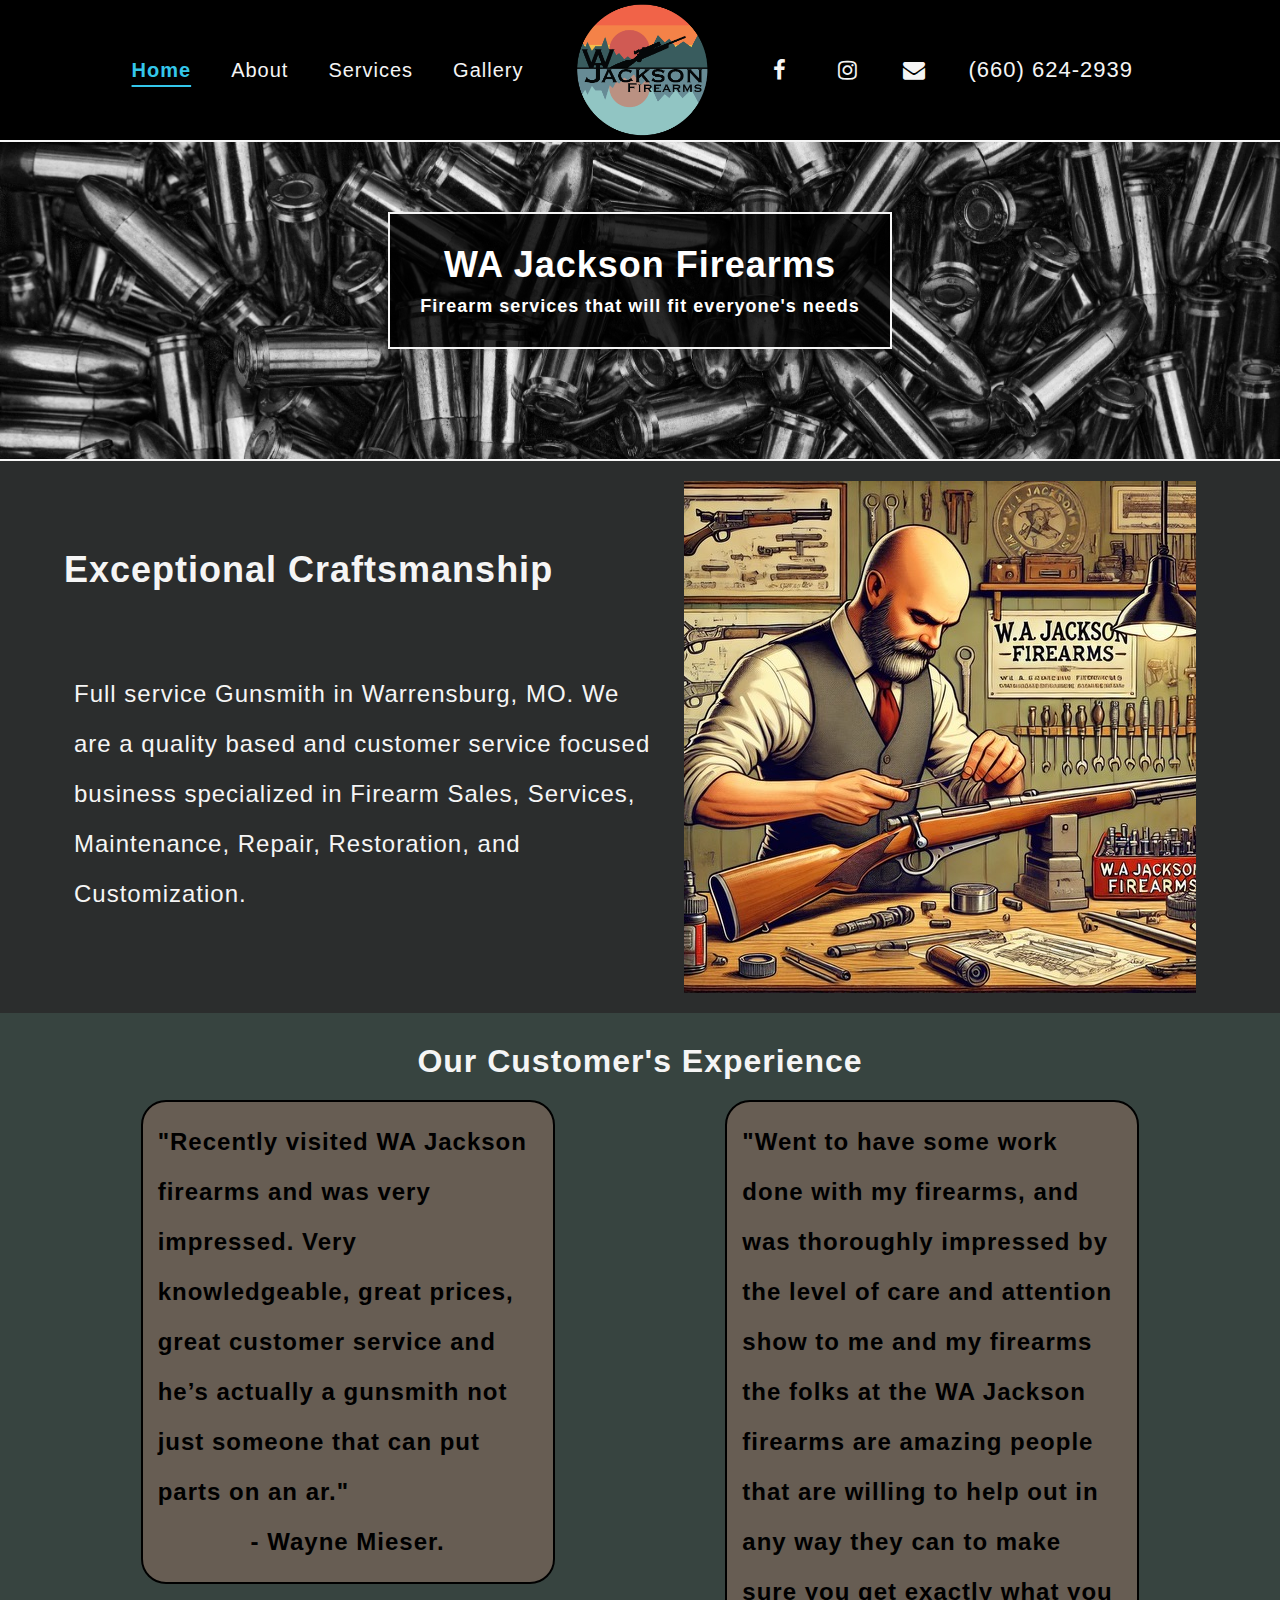
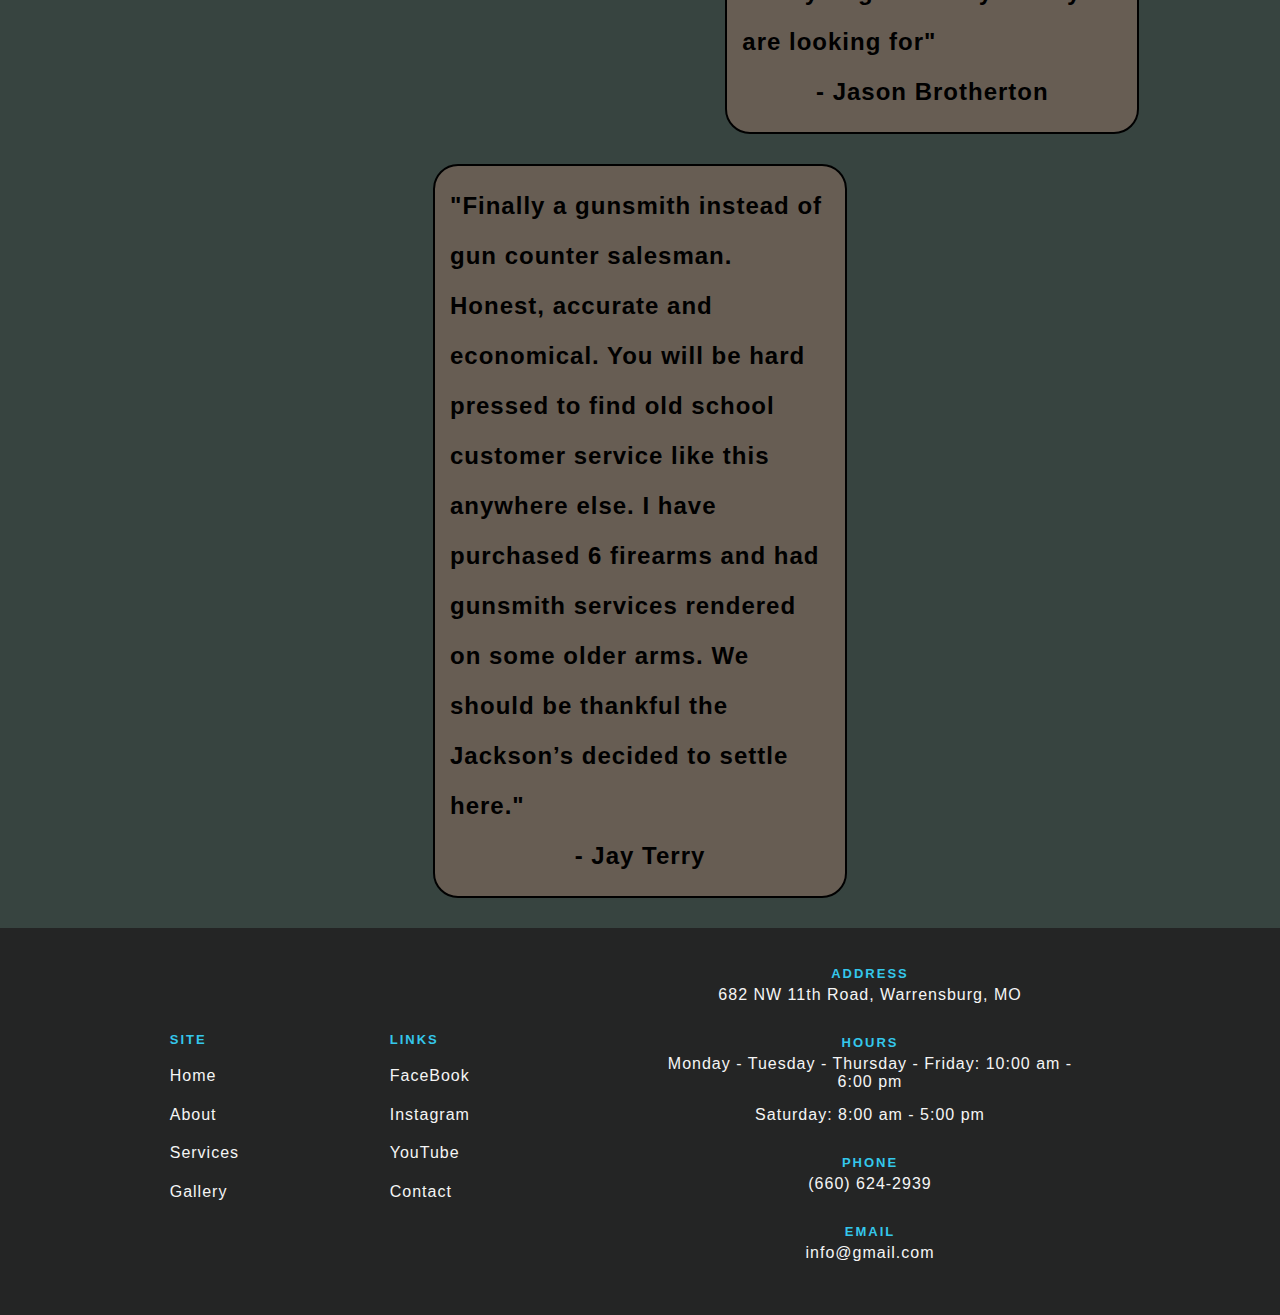
<file: index.html>
<!DOCTYPE html>
<html lang="en">
<head>
    <meta charset="UTF-8">
    <meta name="viewport" content="width=device-width, initial-scale=1.0">
    <title>WA Jackson Firearms | Home</title>
    <link rel="icon" type="images/png" href="images/logo.png">
    <link rel="stylesheet" href="styles.css">
    <link rel="stylesheet" href="https://cdnjs.cloudflare.com/ajax/libs/font-awesome/4.7.0/css/font-awesome.min.css">
</head>
<body>
    <!-- gets back to top of page -->
    <a name="top"></a>


    <header id="header">
        <div class="left-links">
            <a href="index.html" style="font-weight: bolder; text-decoration: underline; text-underline-offset: 8px; color: rgb(52, 199, 235);"  class="l-link">Home</a>
            <a href="About.html"  class="l-link">About</a>
            <a href="services.html" class="l-link">Services</a>
            <a href="gallery.html" class="l-link">Gallery</a>
        </div>

        <div class="logo">
            <!-- insert logo here -->
            <!-- <img src="C:\Users\erk15\Desktop\GunSmith\images\logo-placeholder-image.png" alt="logo for business" id="logoImg" style="object-fit:fill; width:140%; height: 140%;" usemap="#workmap"> -->
            <!-- <img src="images/Company Logo-Firearms.svg" alt="logo for business" id="logoImg" style="object-fit:fill; width:140%; height: 140%;" usemap="#workmap"> -->

            <img src="images/logo.png" alt="logo for business" id="logoImg" style="object-fit:fill; max-width: 150px; height: auto" usemap="#workmap">
        
            <!-- gets the circle clickable area in the logo on the header when header is full sized-->
              <!-- coords="80, 80, 60" -->
            <map name="workmap">
                <area shape="circle" id="circle_click_full" coords="60, 60, 60" href="index.html" alt="logo">
                <!-- <area shape="circle" id="circle_click_small" coords="50, 40, 34" href="index.html" alt="logo" style="border: 2px solid yellow;"> -->
            </map>
        </div>

        <!-- coords="80, 80, 60" -->

        <div class="right-links">
            <a href="https://facebook.com/61569341517739" target="_blank" class="fa fa-facebook"></a>
            <a href="https://www.instagram.com/warrenandrewjacksonfirearms" target="_blank" class="fa fa-instagram"></a>
            <a href="contact.html" class="fa fa-envelope"></a>
            <a href="tel:660-624-2939" class="teleNum" style="width: 180px;">(660) 624-2939</a>
        </div>
    </header>



    <!-- MOBILE -->
    <div class="mobile-body">
         <!-- making header work for mobile -->
        <div class="mobile-header">
            <a href="index.html" style="color: rgb(52, 199, 235);">Home</a>
            <a href="About.html">About</a>
            <a href="services.html">Services</a>
            <a href="gallery.html">Gallery</a>
        </div>

        <div class="mobile-social">
            <a href="https://facebook.com/61569341517739" target="_blank" class="fa fa-facebook"></a>
            <a href="https://www.instagram.com/warrenandrewjacksonfirearms" target="_blank" class="fa fa-instagram"></a>
            <a href="contact.html" class="fa fa-envelope"></a>
            <a href="tel:660-624-2939" class="teleNum" style="width: auto;">(660) 624-2939</a>
        </div>
    </div>
    <!-- MOBILE END -->
      
    <!-- TABLET START-->
    <div class="tablet-body">
        <div class="tablet-header">
            <a href="index.html" style="color: rgb(52, 199, 235);">Home</a>
            <a href="About.html">About</a>
            <a href="services.html">Services</a>
            <a href="gallery.html">Gallery</a>
        </div>

        <div class="tablet-social">
            <a href="https://facebook.com/61569341517739" target="_blank" class="fa fa-facebook"></a>
            <a href="https://www.instagram.com/warrenandrewjacksonfirearms" target="_blank" class="fa fa-instagram"></a>
            <a href="contact.html" class="fa fa-envelope"></a>
            <a href="tel:660-624-2939" class="teleNum" style="width: auto;">(660) 624-2939</a>
        </div>
    </div>
    <!-- TABLET END -->

 
    <div class="banner" link rel="preload" as="image" style="background-image: url(images/bulletz.jpg); background-size: cover;">
        <div class="banner-name">
            <h1>WA Jackson Firearms</h1>
            <p>Firearm services that will fit everyone's needs</p>
        </div>
    </div>
 

    <div class="craftsmanship">
        <!-- <h2 class="craft-header" style="padding: 20px;">Exceptional Craftsmanship</h2> -->
        <div class="craft-middle">
                <div class="craft-para">
                    <!-- style="margin-bottom: 40px;" -->
                    <h2>Exceptional Craftsmanship</h2>
                    <p>
                        Full service Gunsmith in Warrensburg, MO. We are a quality based and customer service focused business specialized
                        in Firearm Sales, Services, Maintenance, Repair, Restoration, and Customization.
                    </p>
                </div>

                <div class="mobile-craft">
                    <div class="craft-img">
                        <img src="./images/smith_photo.jpg">
                    </div>
            </div>
        </div>
    </div>
    
        <div class="reviews">
            <div class="review-container">
                <h1 style="margin-bottom: 20px; color: whitesmoke; ">Our Customer's Experience</h1>
                    <div class="review-col">
                        <figure class="review-card">
                            <blockquote>
                                "Recently visited WA Jackson firearms and was very impressed. Very knowledgeable, great prices, 
                                great customer service and he’s actually a gunsmith not just someone that can put parts on an ar."
                            </blockquote>
                            <figcaption><b>- Wayne Mieser.</b></figcaption>
                        </figure>
                        <figure class="review-card">
                            <blockquote>
                                "Went to have some work done with my firearms, and was thoroughly impressed by the level of care and 
                                attention show to me and my firearms the folks at the WA Jackson firearms are amazing people that are 
                                willing to help out in any way they can to make sure you get exactly what you are looking for"
                            </blockquote>
                            <figcaption><b>- Jason Brotherton</b></figcaption>
                        </figure>
                        <figure class="review-card">
                            <blockquote>
                                "Finally a gunsmith instead of gun counter salesman. Honest, accurate and economical. 
                                You will be hard pressed to find old school customer service like this anywhere else. 
                                I have purchased 6 firearms and had gunsmith services rendered on some older arms. 
                                We should be thankful the Jackson’s decided to settle here."
                            </blockquote>
                            <figcaption><b>- Jay Terry</b></figcaption>
                        </figure>
                    </div>
                </div>
            </div>
        </div>
    

    <div class="footer">
        <div class="all-cols">
            <div class="site-col">
                <h2>SITE</h2>
                <div class="site-links">
                    <a href="index.html">Home</a>
                    <a href="About.html">About</a>
                    <a href="services.html">Services</a>
                    <a href="gallery.html">Gallery</a>
                </div>
            </div>
        
            <div class="social-col">
                <h2>LINKS</h2>
                <div class="social-links">
                    <a href="https://facebook.com/61569341517739" target="_blank">FaceBook</a>
                    <a href="https://www.instagram.com/warrenandrewjacksonfirearms" target="_blank">Instagram</a>
                    <a href="www.youtube.com">YouTube</a>
                    <a href="contact.html">Contact</a>
                </div>
            </div>
        </div>   

            <div class="footer-info">
                <!-- <h2 style=" letter-spacing: 2px; font-size: small; text-align: center; margin-bottom: 5px;">WARREN A. JACKSON FIREARMS</h2> -->
                <div class="footer-contact">
                    <div class="footer-header">
                        <h2>ADDRESS</h2>
                        <p>682 NW 11th Road, Warrensburg, MO</p>
                    </div>
                    <div class="footer-header">
                        <h2>HOURS</h2>
                        <div class="footer-hours">
                            <p>Monday - Tuesday - Thursday - Friday: 10:00 am - 6:00 pm</p>
                            <p>Saturday: 8:00 am - 5:00 pm</p>
                        </div>
                    </div>
                    <div class="footer-header">
                        <h2>PHONE</h2><p>(660) 624-2939</p>
                    </div>
                    <div class="footer-header">
                        <h2>EMAIL</h2><p>info@gmail.com</p>
                    </div>
                </div>
            </div>
        <!-- </div> -->

        <!-- <a href="#top">back to top</a> -->
    </div>
    <!-- <div class="backTop" style="text-decoration:none; background-color: rgb(36, 37, 37); color: whitesmoke;"><a href="#top">back to top</a></div> -->


         
          <!-- script to shrink the nav header when scrolling -->
       <script>
        var head = document.getElementById("header");
        var imgLogo = document.getElementById("logoImg");

        var map = document.querySelector('map[name="workmap"]');
        const areas = map.querySelectorAll('area');

        // var linkz = document.querySelector('left-links' > a);

        const linkz = document.getElementsByClassName('left-links');

        // window.onscroll = function()
        {
            if(document.documentElement.scrollTop > 50)
            {
                // head.style.height = "70px";
                // head.style.padding = "3px";
                // head.style.paddingRight = "0px";
                // head.style.paddingLeft = "0px";
                // imgLogo.style.maxWidth = "70px"




                // head.style.fontSize = "8px";
                // head.style.justifyContent = "space-evenly";

                // linkz.style.fontSize = "8px;";
            }
            else 
            {
                    head.style.height = "120px";
                    head.style.padding = "10px";
                    head.style.paddingRight = "0px";
                    head.style.paddingLeft = "0px";
           
            }
        }

        // w3 school solution
        window.onscroll = function() {scrollFunction()};

        function scrollFunction()
        {
            if(document.body.scrollTop > 50 || document.documentElement.scrollTop > 50){
                head.style.fontSize = "30px";
                head.style.height = "70px";
                head.style.paddingRight = "0px";
                head.style.paddingLeft = "0px";
                imgLogo.style.maxWidth = "80px"
                imgLogo.style.transition = ".09"
                // head.style.padding = "3px";
                // head.style.margin-top = "20px";
            }
            else
            {
                head.style.fontSize = "90px";
                head.style.height = "120px";
                head.style.paddingRight = "0px";
                head.style.paddingLeft = "0px";
                imgLogo.style.maxWidth = "150px"
                 imgLogo.style.transition = ".03"
                    // head.style.padding = "10px";
            }
        }
    </script>
</body>
</html>
</file>
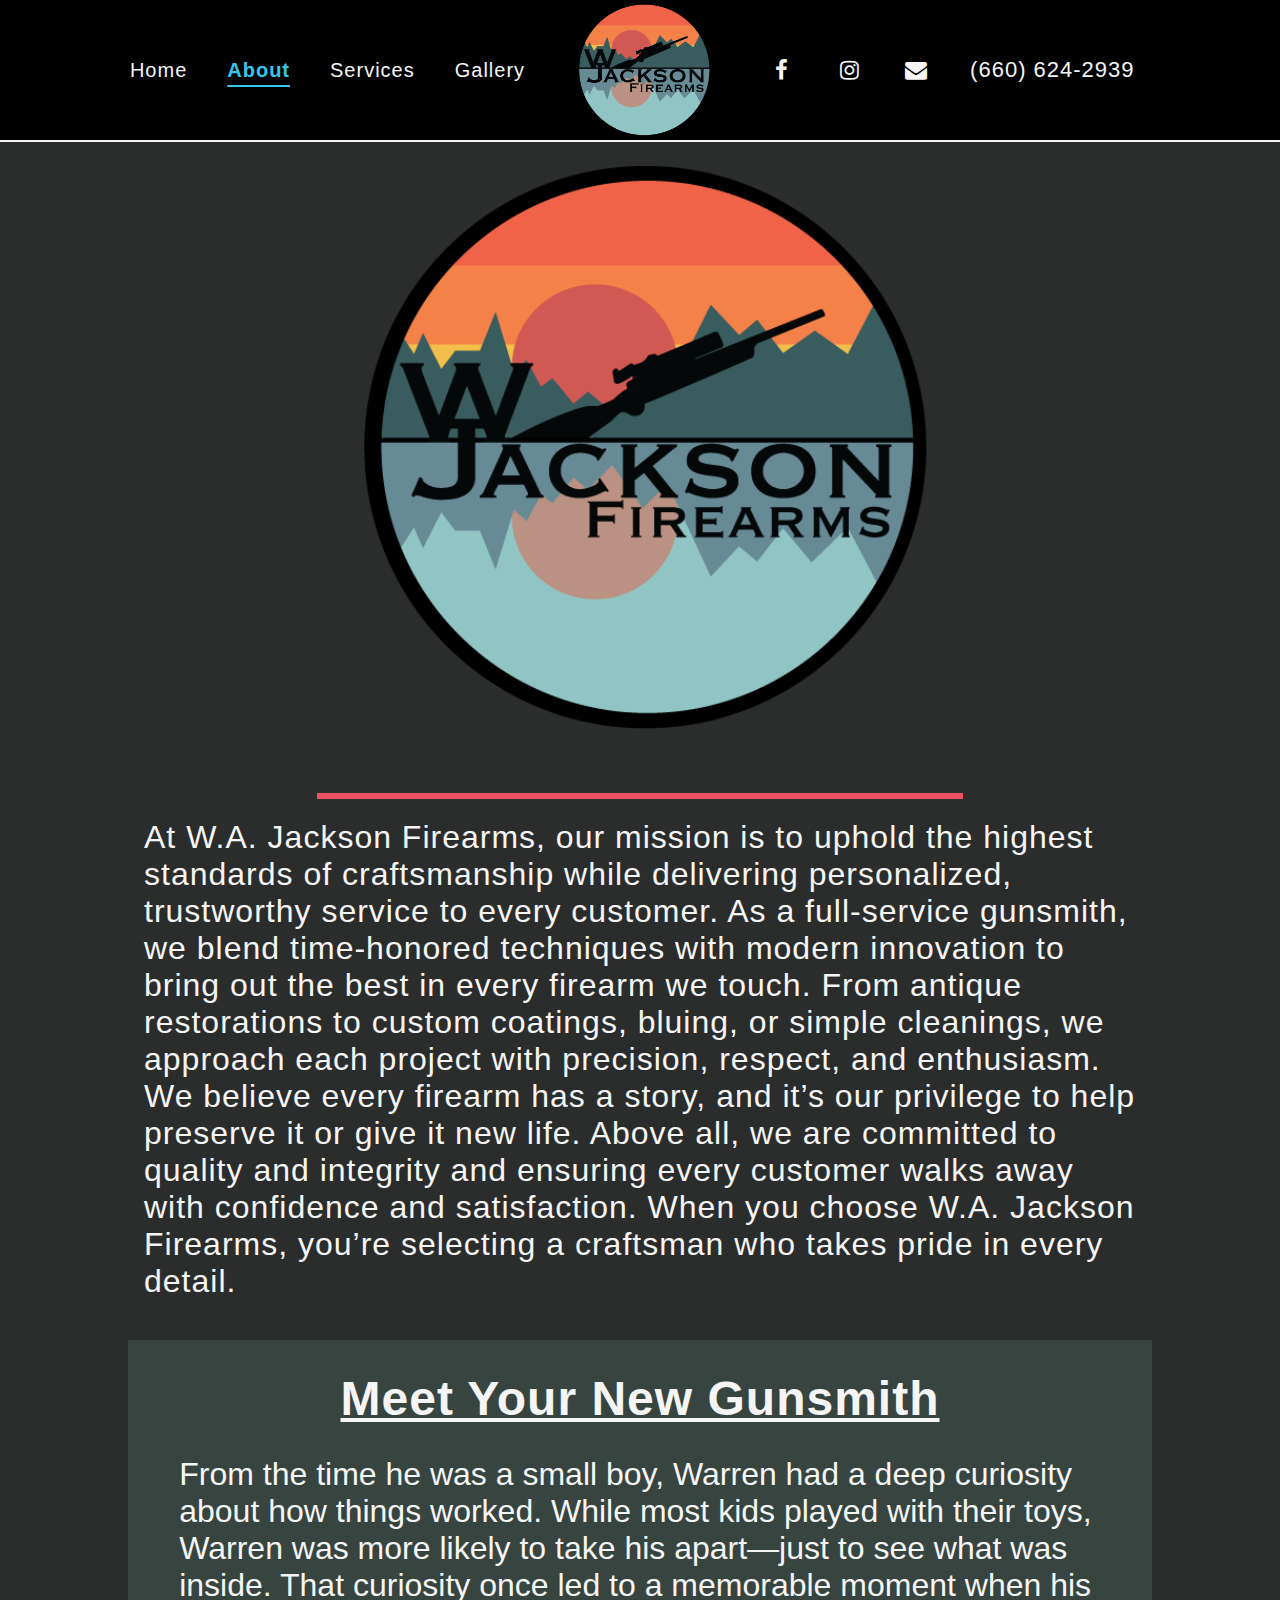
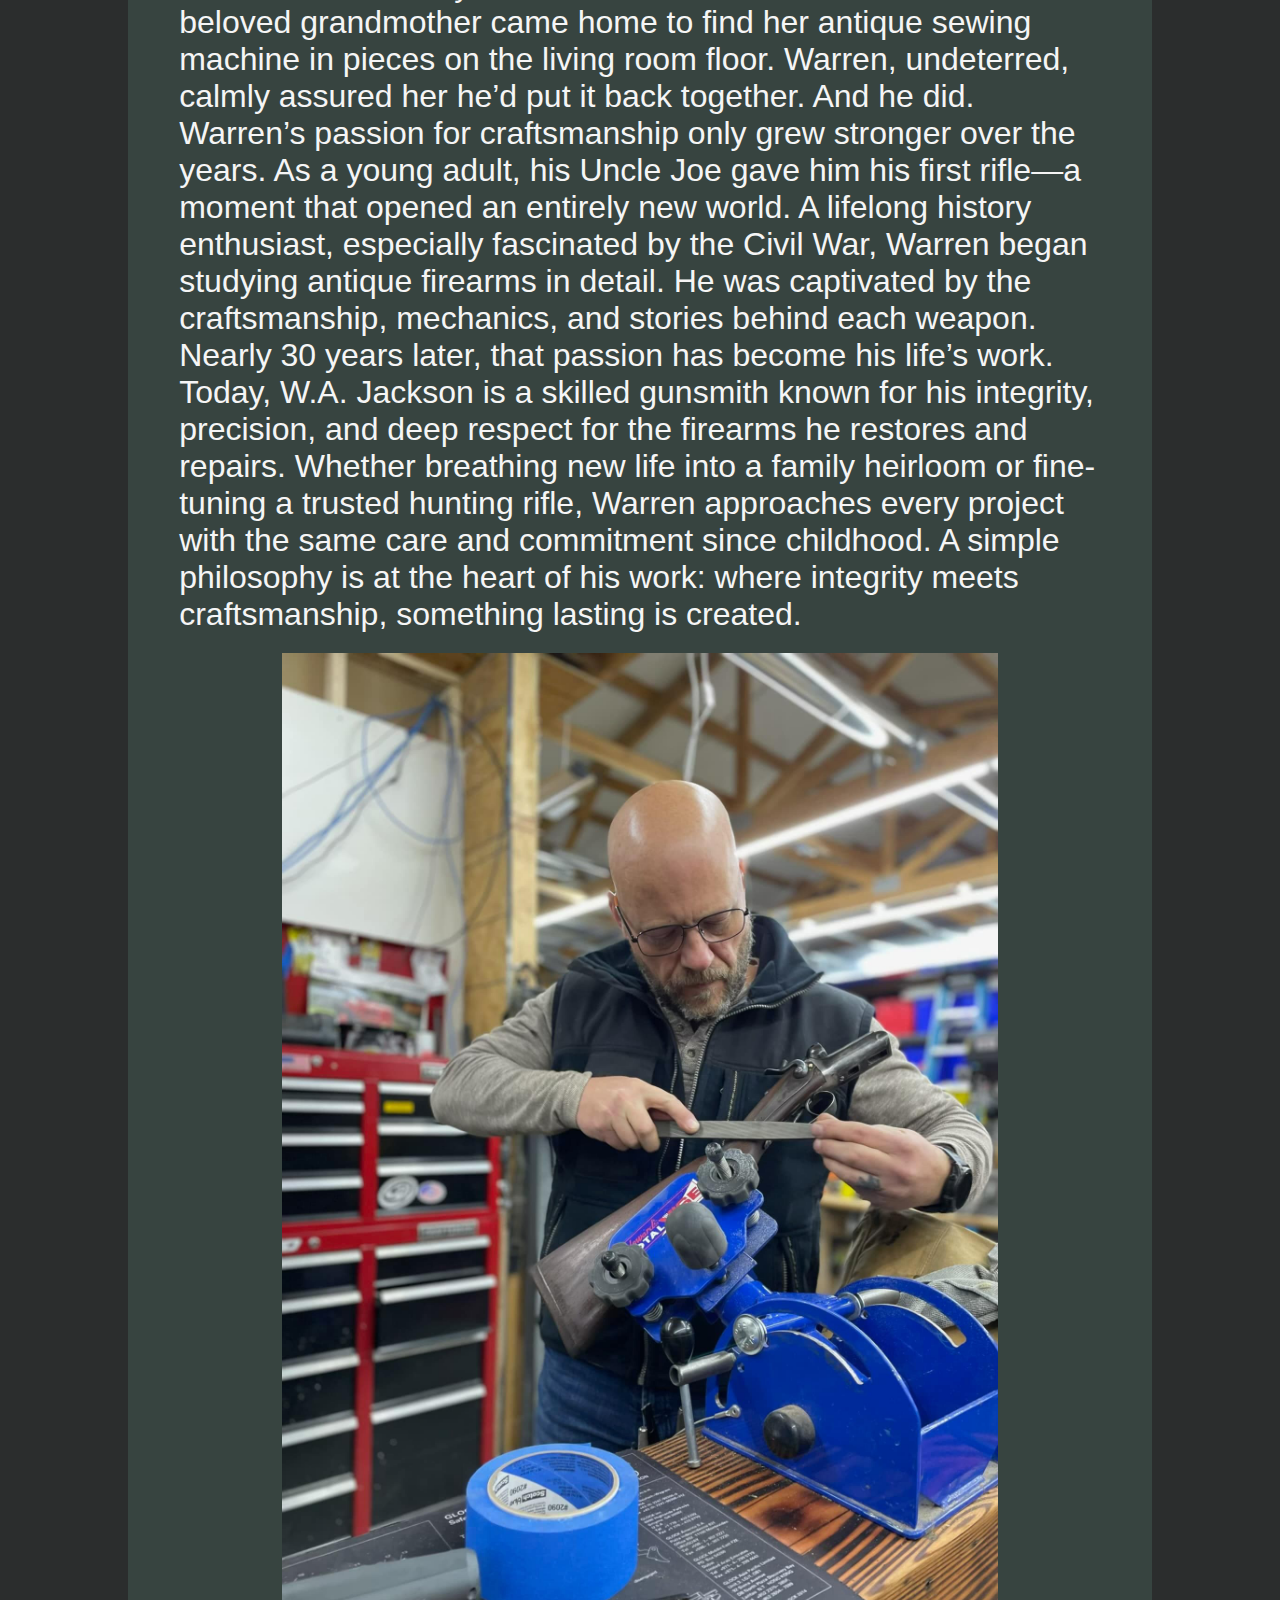
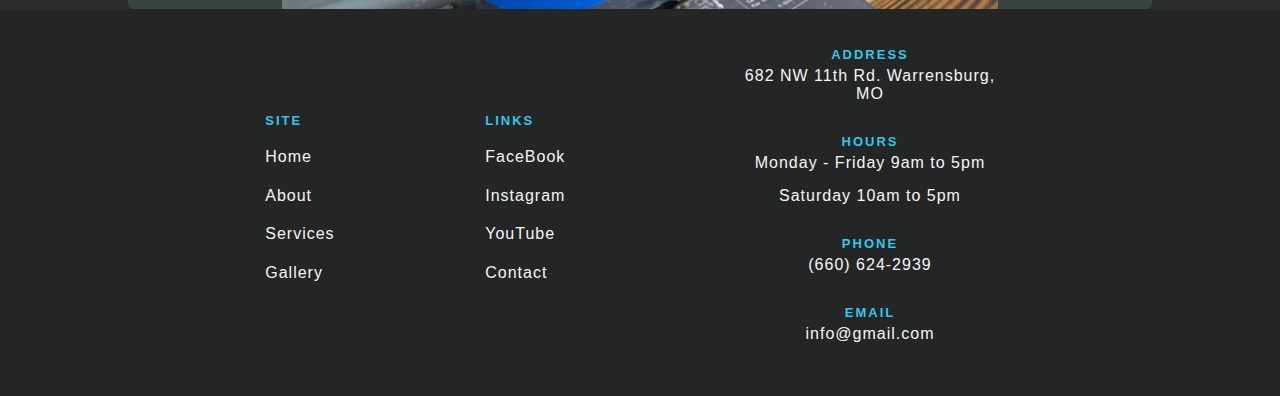
<file: About.html>
<!DOCTYPE html>
<html lang="en">
<head>
    <meta charset="UTF-8">
    <meta name="viewport" content="width=device-width, initial-scale=1.0">
    <title>WA Jackson Firearms | About</title>
    <link rel="icon" type="images/png" href="images/logo.png">
    <link rel="stylesheet" href="styles.css">
    <link rel="stylesheet" href="https://cdnjs.cloudflare.com/ajax/libs/font-awesome/4.7.0/css/font-awesome.min.css">
</head>
<body>
    <header id="header">
        <div class="left-links">
            <a href="index.html"  class="l-link">Home</a>
            <a href="About.html"  style="font-weight: bolder; text-decoration: underline; text-underline-offset: 8px; color: rgb(52, 199, 235);" class="l-link">About</a>
            <a href="services.html" class="l-link">Services</a>
            <a href="gallery.html" class="l-link">Gallery</a>
        </div>

        <div class="logo">
            <!-- insert logo here -->
            <!-- <img src="C:\Users\erk15\Desktop\GunSmith\images\logo-placeholder-image.png" alt="logo for business" id="logoImg" style="object-fit:fill; width:140%; height: 140%;" usemap="#workmap"> -->
            <!-- <img src="images/Company Logo-Firearms.svg" alt="logo for business" id="logoImg" style="object-fit:fill; width:140%; height: 140%;" usemap="#workmap"> -->

            <img src="images/logo.png" alt="logo for business" id="logoImg" style="object-fit:fill; max-width: 150px; height: auto" usemap="#workmap">
        


            <!-- gets the circle clickable area in the logo on the header when header is full sized-->
              <!-- coords="80, 80, 60" -->
            <map name="workmap">
                <area shape="circle" id="circle_click_full" coords="60, 60, 60" href="index.html" alt="logo">
                <!-- <area shape="circle" id="circle_click_small" coords="50, 40, 34" href="index.html" alt="logo" style="border: 2px solid yellow;"> -->
            </map>
        </div>

        <!-- coords="80, 80, 60" -->

        <div class="right-links">
            <a href="https://facebook.com/61569341517739" target="_blank" class="fa fa-facebook"></a>
            <a href="https://www.instagram.com/warrenandrewjacksonfirearms" target="_blank" class="fa fa-instagram"></a>
            <a href="contact.html" class="fa fa-envelope"></a>
            <a href="tel:660-624-2939" class="teleNum" style="width: 180px;">(660) 624-2939</a>
        </div>
    </header>

      <!-- MOBILE -->
      <div class="mobile-body-about">
        <!-- making header work for mobile -->
       <div class="mobile-header-about">
           <a href="index.html">Home</a>
           <a href="About.html" style="color: rgb(52, 199, 235);">About</a>
           <a href="services.html">Services</a>
           <a href="gallery.html">Gallery</a>
       </div>

       <div class="mobile-social">
           <a href="https://facebook.com/61569341517739" target="_blank" class="fa fa-facebook"></a>
           <a href="https://www.instagram.com/warrenandrewjacksonfirearms" target="_blank" class="fa fa-instagram"></a>
           <a href="contact.html" class="fa fa-envelope"></a>
           <a href="tel:660-624-2939" class="teleNum" style="width: auto;">(660) 624-2939</a>
       </div>
   </div>
   <!-- MOBILE END -->
     
   <!-- TABLET START-->
   <div class="tablet-body">
       <div class="tablet-header">
           <a href="index.html">Home</a>
           <a href="About.html" style="color: rgb(52, 199, 235);">About</a>
           <a href="services.html">Services</a>
           <a href="gallery.html">Gallery</a>
       </div>

       <div class="tablet-social">
           <a href="https://facebook.com/61569341517739" target="_blank" class="fa fa-facebook"></a>
           <a href="https://www.instagram.com/warrenandrewjacksonfirearms" target="_blank" class="fa fa-instagram"></a>
           <a href="contact.html" class="fa fa-envelope"></a>
           <a href="tel:660-624-2939" class="teleNum" style="width: auto;">(660) 624-2939</a>
       </div>
   </div>
   <!-- TABLET END -->

    <div class="about">
        <div class="about-logo">
            <img src="images/logo.png" alt="Logo for business" style="width: 100%; height: auto;   margin-left: 30px; margin-top: auto;" usemap="#workmappp">
        </div>

        
        <hr class="about-hr">
        
        <!-- <h1 class="about-header">Our Mission</h1> -->
        <div class="mission-statment">
            <p>
                At W.A. Jackson Firearms, our mission is to uphold the highest standards of craftsmanship while delivering personalized, trustworthy service to every customer. 
                As a full-service gunsmith, we blend time-honored techniques with modern innovation to bring out the best in every firearm we touch.
                From antique restorations to custom coatings, bluing, or simple cleanings, we approach each project with precision, respect, and enthusiasm. We believe every 
                firearm has a story, and it’s our privilege to help preserve it or give it new life. Above all, we are committed to quality and integrity and ensuring every 
                customer walks away with confidence and satisfaction. When you choose W.A. Jackson Firearms, you’re selecting a craftsman who takes pride in every detail.
            </p>
        </div>

        
        <div class="gunsmith">
            <!-- style="width: 350px;" -->
                <img src="images/Warren.jpg" >
                <div class="gunsmith-info">
                    <h1 class="gunsmith-name" style="text-decoration: underline;">Meet Your New Gunsmith</h1>
                    <p>From the time he was a small boy, Warren had a deep curiosity about how things
                        worked. While most kids played with their toys, Warren was more likely to take his
                        apart—just to see what was inside. That curiosity once led to a memorable moment
                        when his beloved grandmother came home to find her antique sewing machine in
                        pieces on the living room floor. Warren, undeterred, calmly assured her he’d put it back
                        together. And he did.
                        Warren’s passion for craftsmanship only grew stronger over the years. As a
                        young adult, his Uncle Joe gave him his first rifle—a moment that opened an entirely
                        new world. A lifelong history enthusiast, especially fascinated by the Civil War, Warren
                        began studying antique firearms in detail. He was captivated by the craftsmanship,
                        mechanics, and stories behind each weapon.
                        Nearly 30 years later, that passion has become his life’s work. Today, W.A.
                        Jackson is a skilled gunsmith known for his integrity, precision, and deep respect for the
                        firearms he restores and repairs. Whether breathing new life into a family heirloom or
                        fine-tuning a trusted hunting rifle, Warren approaches every project with the same care
                        and commitment since childhood. A simple philosophy is at the heart of his work: where
                        integrity meets craftsmanship, something lasting is created.
                    </p>  
                </div>
        </div>
    </div>

    <div class="footer">
        <div class="all-cols">
            <div class="site-col">
                <h2>SITE</h2>
                <div class="site-links">
                    <a href="index.html">Home</a>
                    <a href="About.html">About</a>
                    <a href="services.html">Services</a>
                    <a href="gallery.html">Gallery</a>
                </div>
            </div>
        
            <div class="social-col">
                <h2>LINKS</h2>
                <div class="social-links">
                    <a href="https://facebook.com/61569341517739" target="_blank">FaceBook</a>
                    <a href="https://www.instagram.com/warrenandrewjacksonfirearms" target="_blank">Instagram</a>
                    <a href="www.youtube.com">YouTube</a>
                    <a href="contact.html">Contact</a>
                </div>
            </div>
        </div>   

            <div class="footer-info">
                <!-- <h2 style=" letter-spacing: 2px; font-size: small; text-align: center; margin-bottom: 5px;">WARREN A. JACKSON FIREARMS</h2> -->
                <div class="footer-contact">
                    <div class="footer-header">
                        <h2>ADDRESS</h2><p>682 NW 11th Rd. Warrensburg, MO</p>
                    </div>
                    <div class="footer-header">
                        <h2>HOURS</h2>
                        <div class="footer-hours">
                            <p>Monday - Friday 9am to 5pm</p>
                            <p>Saturday 10am to 5pm</p>
                        </div>
            
                       
                    </div>
                    <div class="footer-header">
                        <h2>PHONE</h2><p>(660) 624-2939</p>
                    </div>
                    <div class="footer-header">
                        <h2>EMAIL</h2><p>info@gmail.com</p>
                    </div>
                </div>
            </div>

       <!-- script to shrink the nav header when scrolling -->
     <!-- script to shrink the nav header when scrolling -->
     <script>
        var head = document.getElementById("header");
        var imgLogo = document.getElementById("logoImg");

        var map = document.querySelector('map[name="workmap"]');
        const areas = map.querySelectorAll('area');

        // var linkz = document.querySelector('left-links' > a);

        const linkz = document.getElementsByClassName('left-links');

        // window.onscroll = function()
        {
            if(document.documentElement.scrollTop > 50)
            {
                // head.style.height = "70px";
                // head.style.padding = "3px";
                // head.style.paddingRight = "0px";
                // head.style.paddingLeft = "0px";
                // imgLogo.style.maxWidth = "70px"




                // head.style.fontSize = "8px";
                // head.style.justifyContent = "space-evenly";

                // linkz.style.fontSize = "8px;";
            }
            else 
            {
                    head.style.height = "120px";
                    head.style.padding = "10px";
                    head.style.paddingRight = "0px";
                    head.style.paddingLeft = "0px";
           
            }
        }

        // w3 school solution
        window.onscroll = function() {scrollFunction()};

        function scrollFunction()
        {
            if(document.body.scrollTop > 50 || document.documentElement.scrollTop > 50){
                head.style.fontSize = "30px";
                head.style.height = "70px";
                head.style.paddingRight = "0px";
                head.style.paddingLeft = "0px";
                imgLogo.style.maxWidth = "80px"
                imgLogo.style.transition = ".09"
                // head.style.padding = "3px";
                // head.style.margin-top = "20px";
            }
            else
            {
                head.style.fontSize = "90px";
                head.style.height = "120px";
                head.style.paddingRight = "0px";
                head.style.paddingLeft = "0px";
                imgLogo.style.maxWidth = "150px"
                 imgLogo.style.transition = ".03"
                    // head.style.padding = "10px";
            }
        }
    </script>
</body>
</html>
</file>
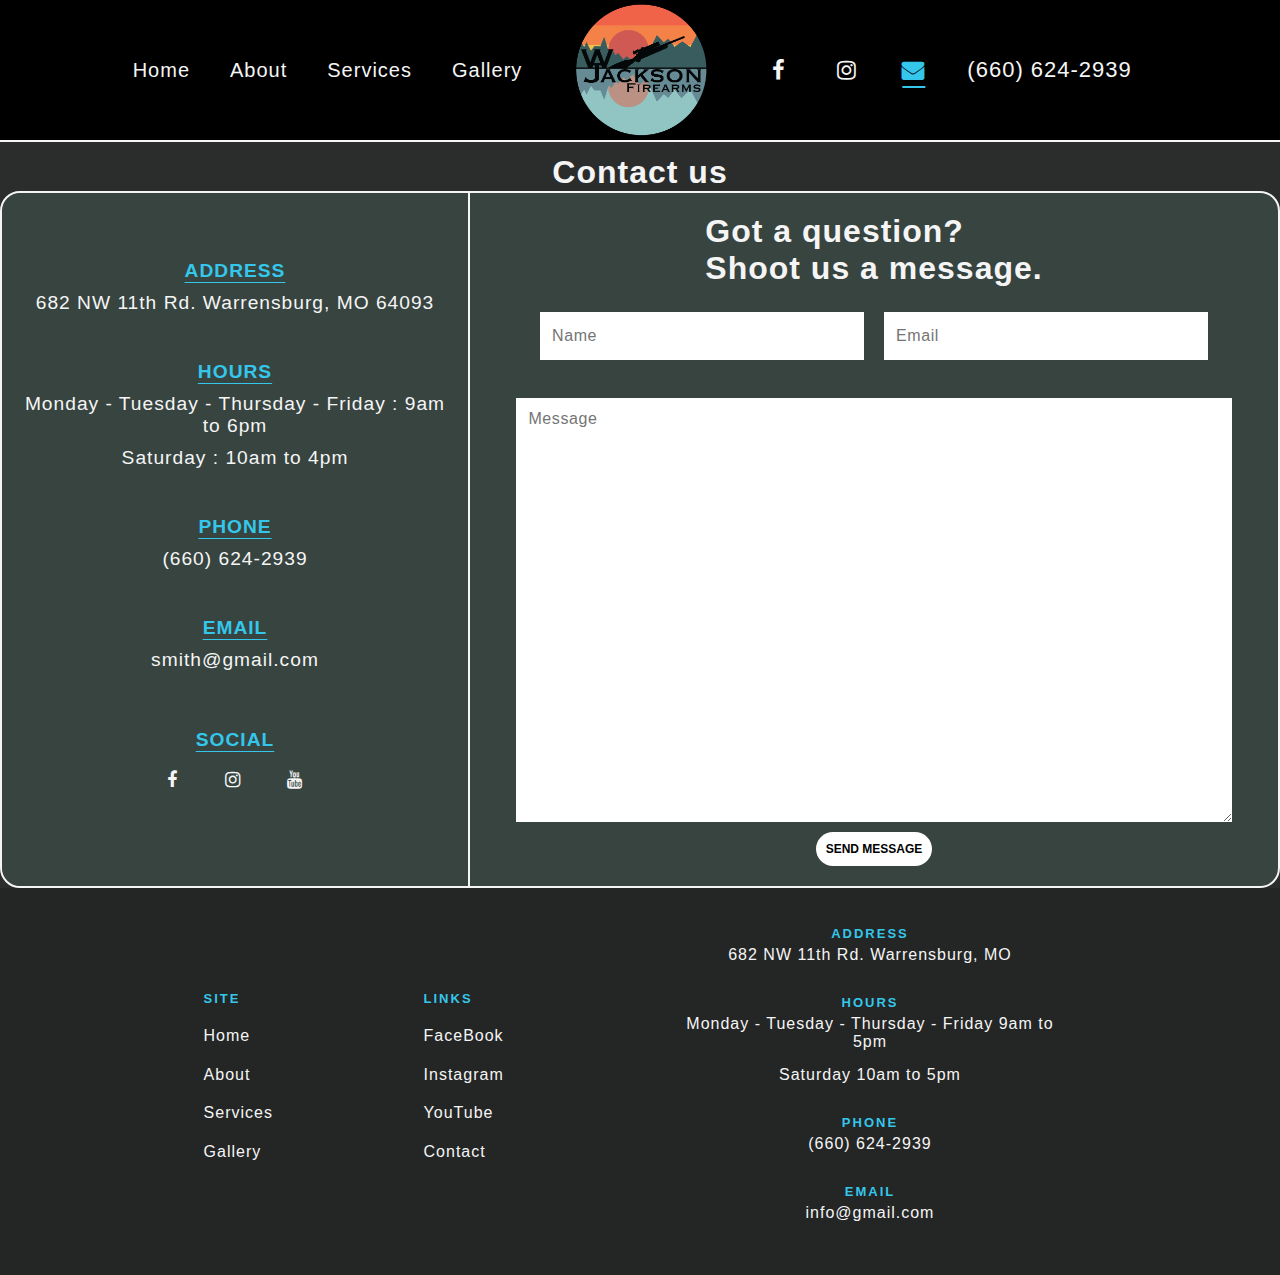
<file: contact.html>
<!DOCTYPE html>
<html lang="en">
<head>
    <meta charset="UTF-8">
    <meta name="viewport" content="width=device-width, initial-scale=1.0">
    <title>WA Jackson Firearms | Contact</title>
    <link rel="icon" type="images/png" href="images/logo.png">
    <link rel="stylesheet" href="styles.css">
    <link rel="stylesheet" href="https://cdnjs.cloudflare.com/ajax/libs/font-awesome/4.7.0/css/font-awesome.min.css">
</head>
<body>
    <header id="header">
        <div class="left-links">
            <a href="index.html" class="l-link">Home</a>
            <a href="About.html" class="l-link">About</a>
            <a href="services.html" class="l-link">Services</a>
            <a href="gallery.html" class="l-link">Gallery</a>
        </div>

        <div class="logo">
            <!-- insert logo here -->
            <!-- <img src="C:\Users\erk15\Desktop\GunSmith\images\logo-placeholder-image.png" alt="logo for business" id="logoImg" style="object-fit:fill; width:140%; height: 140%;" usemap="#workmap"> -->
            <!-- <img src="images/Company Logo-Firearms.svg" alt="logo for business" id="logoImg" style="object-fit:fill; width:140%; height: 140%;" usemap="#workmap"> -->

            <img src="images/logo.png" alt="logo for business" id="logoImg" style="object-fit:fill; max-width: 150px; height: auto" usemap="#workmap">

            <!-- gets the circle clickable area in the logo on the header when header is full sized-->
              <!-- coords="80, 80, 60" -->
            <map name="workmap">
                <area shape="circle" id="circle_click_full" coords="60, 60, 60" href="index.html" alt="logo">
                <!-- <area shape="circle" id="circle_click_small" coords="50, 40, 34" href="index.html" alt="logo" style="border: 2px solid yellow;"> -->
            </map>
        </div>

        <!-- coords="80, 80, 60" -->

        <div class="right-links">
            <a href="https://facebook.com/61569341517739" target="_blank" class="fa fa-facebook"></a>
            <a href="https://www.instagram.com/warrenandrewjacksonfirearms" target="_blank" class="fa fa-instagram"></a>
            <a href="contact.html" style="font-weight: bolder; text-decoration: underline; text-underline-offset: 8px; color: rgb(52, 199, 235);" class="fa fa-envelope"></a>
            <a href="tel:660-624-2939" class="teleNum" style="width: 180px;">(660) 624-2939</a>
        </div>
    </header>

        <!-- MOBILE -->
        <div class="mobile-body">
            <!-- making header work for mobile -->
            <div class="mobile-header">
                <a href="index.html">Home</a>
                <a href="About.html">About</a>
                <a href="services.html">Services</a>
                <a href="gallery.html">Gallery</a>
            </div>

            <div class="mobile-social">
                <a href="https://facebook.com/61569341517739" target="_blank" class="fa fa-facebook"></a>
                <a href="https://www.instagram.com/warrenandrewjacksonfirearms" target="_blank" class="fa fa-instagram"></a>
                <a href="contact.html" class="fa fa-envelope" style="color: rgb(52, 199, 235);"></a>
                <a href="tel:660-624-2939" class="teleNum" style="width: auto;">(660) 624-2939</a>
            </div>
        </div>

            <!-- TABLET START-->
       <div class="tablet-body">
        <div class="tablet-header">
            <a href="index.html">Home</a>
            <a href="About.html">About</a>
            <a href="services.html">Services</a>
            <a href="gallery.html">Gallery</a>
        </div>

        <div class="tablet-social">
            <a href="https://facebook.com/61569341517739" target="_blank" class="fa fa-facebook"></a>
            <a href="https://www.instagram.com/warrenandrewjacksonfirearms" target="_blank" class="fa fa-instagram"></a>
            <a href="contact.html" class="fa fa-envelope"  style="color: rgb(52, 199, 235);"></a>
            <a href="tel:660-624-2939" class="teleNum" style="width: auto;">(660) 624-2939</a>
        </div>
    </div>
    <!-- TABLET END -->

    <h1 style="text-align:center;" class="contact-header">Contact us</h1>


<div class="contactBox">
        <div class="other_contact">
            <div class="smith_specific">
                    <h4>ADDRESS</h4>
                    <!-- <a href="google.navigation:q=1600+Amphitheatre+Parkway,+Mountain+View,+CA">Open in Maps</a> -->
                    <a href="google.navigation:q=682+NW+11th+Road,+Warrensburg,+MO" class="navLink">682 NW 11th Rd. Warrensburg, MO 64093</a>
                    <!-- <p>682 NW 11th Rd. Warrensburg, MO 64093</p> -->
            </div>
            <div class="smith_specific">
                <h4>HOURS</h4>
                <div class="smith-hours">
                    <p>Monday - Tuesday - Thursday - Friday : 9am to 6pm</p>
                    <p>Saturday : 10am to 4pm</p>
                </div>
            </div>
            <div class="smith_specific">
                    <h4>PHONE</h4>
                    <div class="smith_specific-phone">
                        <a href="tel:660-624-2939" class="teleNum" style="width: 153px;">(660) 624-2939</a>
                    </div>
            </div>
            <div class="smith_specific">
                <h4>EMAIL</h4>
                <a href="=mailto:someone@example.com" class="emailLink">smith@gmail.com</a>
                <!-- <p>smith@gmail.com</p> -->
            </div>
            <div class="smith_specific_social">
                <h4>SOCIAL</h3>
                <div class="smith_socials">
                    <a href="www.facebook.com" target="_blank" class="fa fa-facebook"></a>
                    <a href="www.instagram.com" target="_blank" class="fa fa-instagram"></a>
                    <a href="www.youtube.com" target="_blank" class="fa fa-youtube"></a>
                </div>
            </div>
        </div>

        <div class="contactInfo">
            <div class="contactMessageHeader"><h1 >Got a question?<br> Shoot us a message.</h1></div>
            <div class="contactInput">
                <form action="mailto:erk1518@gmail.com" method="post" enctype="text/plain">
                    <div class="fields">
                            <input type="text" placeholder="Name" id="name" name="name" required>
                            <input type="email" placeholder="Email" id="eMail" name="eMail" required>                
                    </div>
                    <div class="messageWithBtn">
                        <textarea id="messageArea" placeholder="Message"  required></textarea>
                        <input type="submit" value="Send Message" class="subBtn" required>
                    </div>
                </form>
            </div>
        </div>
    </div>
</div>

    <div class="footer">
        <div class="all-cols">
            <div class="site-col">
                <h2>SITE</h2>
                <div class="site-links">
                    <a href="index.html">Home</a>
                    <a href="About.html">About</a>
                    <a href="services.html">Services</a>
                    <a href="gallery.html">Gallery</a>
                </div>
            </div>
        
            <div class="social-col">
                <h2>LINKS</h2>
                <div class="social-links">
                    <a href="https://facebook.com/61569341517739" target="_blank">FaceBook</a>
                    <a href="https://www.instagram.com/warrenandrewjacksonfirearms" target="_blank">Instagram</a>
                    <a href="www.youtube.com">YouTube</a>
                    <a href="contact.html">Contact</a>
                </div>
            </div>
        </div>   

            <div class="footer-info">
                <!-- <h2 style=" letter-spacing: 2px; font-size: small; text-align: center; margin-bottom: 5px;">WARREN A. JACKSON FIREARMS</h2> -->
                <div class="footer-contact">
                    <div class="footer-header">
                        <h2>ADDRESS</h2><p>682 NW 11th Rd. Warrensburg, MO</p>
                    </div>
                    <div class="footer-header">
                        <h2>HOURS</h2>
                        <div class="footer-hours">
                            <p>Monday - Tuesday - Thursday - Friday 9am to 5pm</p>
                            <p>Saturday 10am to 5pm</p>
                        </div>
            
                       
                    </div>
                    <div class="footer-header">
                        <h2>PHONE</h2><p>(660) 624-2939</p>
                    </div>
                    <div class="footer-header">
                        <h2>EMAIL</h2><p>info@gmail.com</p>
                    </div>
                </div>
            </div>

        <!-- script to shrink the nav header when scrolling -->
        <script>
            var head = document.getElementById("header");
            var imgLogo = document.getElementById("logoImg");
    
            var map = document.querySelector('map[name="workmap"]');
            const areas = map.querySelectorAll('area');
    
            // var linkz = document.querySelector('left-links' > a);
    
            const linkz = document.getElementsByClassName('left-links');
    
            // window.onscroll = function()
            {
                if(document.documentElement.scrollTop > 50)
                {
                    head.style.height = "70px";
                    head.style.padding = "3px";
                    head.style.paddingRight = "0px";
                    head.style.paddingLeft = "0px";
                    // head.style.fontSize = "8px";
                    // head.style.justifyContent = "space-evenly";
    
                    // linkz.style.fontSize = "8px;";
                }
                else 
                {
                        head.style.height = "120px";
                        head.style.padding = "10px";
                        head.style.paddingRight = "0px";
                        head.style.paddingLeft = "0px";
               
                }
            }
    
            // w3 school solution
            window.onscroll = function() {scrollFunction()};
    
            function scrollFunction()
            {
                if(document.body.scrollTop > 50 || document.documentElement.scrollTop > 50){
                    head.style.fontSize = "30px";
                    head.style.height = "70px";
                    head.style.paddingRight = "0px";
                    head.style.paddingLeft = "0px";
                    imgLogo.style.maxWidth = "80px"
                    imgLogo.style.transition = ".03"
                    // head.style.padding = "3px";
                    // head.style.margin-top = "20px";
                }
                else
                {
                    head.style.fontSize = "90px";
                    head.style.height = "120px";
                    head.style.paddingRight = "0px";
                    head.style.paddingLeft = "0px";
                    imgLogo.style.maxWidth = "150px"
                     imgLogo.style.transition = ".03"
                        // head.style.padding = "10px";
                }
            }
        </script>

</body>
</html>
</file>
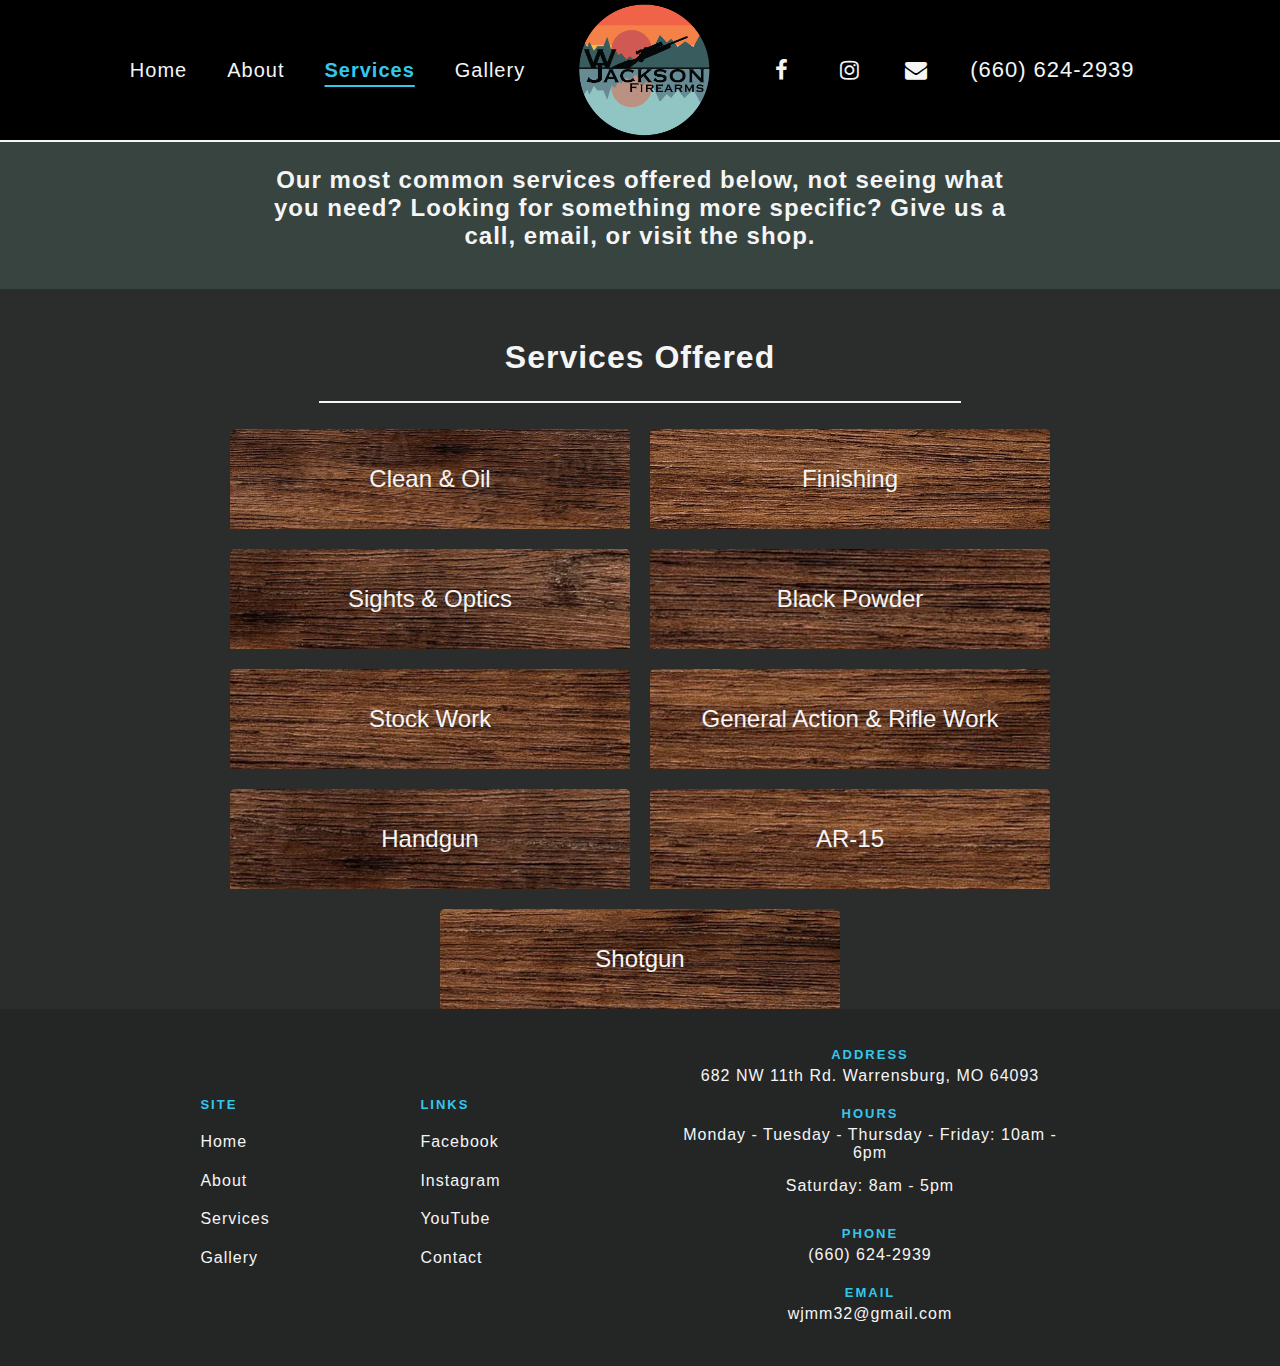
<file: services.html>
<!DOCTYPE html>
<html lang="en">
<head>
    <meta charset="UTF-8">
    <meta name="viewport" content="width=device-width, initial-scale=1.0">
      <meta name="keywords" content="HTML, CSS, JavaScript">
    <meta name="description" content="Local gunsmith and firearm business">
    <meta name="author" content="Erik Huber">
    <title>WA Jackson Firearms | Services</title>
    <link rel="icon" type="images/png" href="images/logo.png">
    <link rel="stylesheet" href="styles.css">
    <link rel="stylesheet" href="https://cdnjs.cloudflare.com/ajax/libs/font-awesome/4.7.0/css/font-awesome.min.css">
</head>
<body>
    <header id="header">
        <div class="left-links">
            <a href="index.html" class="l-link">Home</a>
            <a href="About.html" class="l-link">About</a>
            <a href="services.html" style="font-weight: bolder; text-decoration: underline; text-underline-offset: 8px; color: rgb(52, 199, 235);" class="l-link">Services</a>
            <a href="gallery.html" class="l-link">Gallery</a>
        </div>

        <div class="logo">
            <!-- insert logo here -->
            <img src="images/logo.png" alt="logo for business" id="logoImg" style="object-fit:fill; max-width: 150px; height: auto" usemap="#workmap">
        
            <!-- gets the circle clickable area in the logo on the header when header is full sized-->
              <!-- coords="80, 80, 60" -->
            <map name="workmap">
                <area shape="circle" id="circle_click_full" coords="60, 60, 60" href="index.html" alt="logo">
                <!-- <area shape="circle" id="circle_click_small" coords="50, 40, 34" href="index.html" alt="logo" style="border: 2px solid yellow;"> -->
            </map>
        </div>

        <div class="right-links">
            <a href="https://facebook.com/61569341517739" target="_blank" class="fa fa-facebook"></a>
            <a href="https://www.instagram.com/warrenandrewjacksonfirearms" target="_blank" class="fa fa-instagram"></a>
            <a href="contact.html" class="fa fa-envelope"></a>
            <a href="tel:660-624-2939" class="teleNum" style="width: 180px;">(660) 624-2939</a>
        </div>
    </header>

     <!-- MOBILE -->
     <div class="mobile-body">
        <!-- making header work for mobile -->
       <div class="mobile-header">
           <a href="index.html">Home</a>
           <a href="About.html">About</a>
           <a href="services.html" style="color: rgb(52, 199, 235);">Services</a>
           <a href="gallery.html">Gallery</a>
       </div>

       <div class="mobile-social">
           <a href="https://facebook.com/61569341517739" target="_blank" class="fa fa-facebook"></a>
           <a href="https://www.instagram.com/warrenandrewjacksonfirearms" target="_blank" class="fa fa-instagram"></a>
           <a href="contact.html" class="fa fa-envelope"></a>
           <a href="tel:660-624-2939" class="teleNum" style="width: auto;">(660) 624-2939</a>
       </div>
       

         <!-- TABLET START-->
      <div class="tablet-body">
        <div class="tablet-header">
            <a href="index.html">Home</a>
            <a href="About.html">About</a>
            <a href="services.html"  style="color: rgb(52, 199, 235);">Services</a>
            <a href="gallery.html">Gallery</a>
        </div>

        <div class="tablet-social">
            <a href="https://facebook.com/61569341517739" target="_blank" class="fa fa-facebook"></a>
            <a href="https://www.instagram.com/warrenandrewjacksonfirearms" target="_blank" class="fa fa-instagram"></a>
            <a href="contact.html" class="fa fa-envelope"></a>
            <a href="tel:660-624-2939" class="teleNum" style="width: auto;">(660) 624-2939</a>
        </div>
    </div>
    <!-- TABLET END -->
   </div>
    
    <div class="services-quote">
        <!-- <h1>We are a quality based, customer service focused, full service fireamrs maintenance, repair, restoration, sales, service, and transfer provider</h1> -->
         <h1>Our most common services offered below, not seeing what you need? Looking for something more specific? Give us a call, email, or visit the shop.</h1>
    </div>
    
    <h1 style="margin-top: 50px; text-align: center;" >Services Offered</h1>
    <hr style="margin: auto; border: 1px solid whitesmoke; margin-top: 2%; margin-bottom: 2%;">
    
    <div class="service-container">
        <div class="services-card">
            <button class="expandServBTN" id="cleanOil">Clean & Oil</button>
                    <div class="servicesContent">
                        <ul>
                            <li>Complete disassembly</li>
                            <li>Cleaning all parts</li>
                            <li>Full inspection</li>
                            <li>Checking for wear</li>
                            <li>Oil</li>
                            <li>Deburing</li>
                            <li>Reassembly</li>
                            <li>Function test</li>
                        </ul>
                    </div>
        </div>

        
        <div class="services-card">
            <button class="expandServBTN" id="metalFinish">Finishing</button>
                    <div class="servicesContent">
                        <ul>
                            <li>Oxynate 7 Rebluing</li>
                            <li>Hot Oil</li>
                            <li>Caustic</li>
                            <li>Belgian bluing</li>
                            <li>Slow rust bluing</li>
                            <li>Nitre bluing</li>
                            <li>Spray-on finishes: Cerakote, DuraCoat, KG Gunkote</li>
                            <li>Electroless nickel plating</li>
                            <li>Parkerizing and more...</li>
                        </ul>
                    </div>
        </div>
        
        <div class="services-card">
            <button class="expandServBTN" id="sight">Sights & Optics</button>
                    <div class="servicesContent">
                        <ul>
                            <li>Drill and tap barrel or receiver for sights</li>
                            <li>Cut and install dovetail sights</li>
                            <li>Install front sight ramp</li>
                            <li>Sight in customer's gun</li>
                            <li>Install front / mid-rib shotgun bead</li>
                            <li>Laser bore sighting</li>
                            <li>Optic repairs</li>
                            <li>Scope / Optic mounting and more...</li>
                        </ul>
                    </div>
        </div>

        <div class="services-card">
            <button class="expandServBTN" id="muzzle">Black Powder</button>
                    <div class="servicesContent">
                        <ul>
                            <li>Disassembly</li>
                            <li>Cleaning</li>
                            <li>Machining</li>
                            <li>Stuck ball removal</li>
                            <li>Drum replacement</li>
                            <li>Descaling</li>
                            <li>Preservation and more...</li>
                    </div>
        </div>

        <div class="services-card">
            <button class="expandServBTN" id="stock">Stock Work</button>
                    <div class="servicesContent">
                        <ul>
                            <li>Repair, Refinishing, Restoration, Preservation</li>
                            <li>Wood finishing</li>
                            <li>Recutting checkering</li>
                            <li>Glass bedding barrel & action</li>
                            <li>Install recoil pad</li>
                            <li>Install adjustable butt plate</li>
                            <li>Install sling swivels</li>
                            <li>Install stock cross bolt</li>
                            <li>Install recoil reducer</li>
                            <li>Adjust length of pull</li>
                            <li>Fit, bed, and finish fiberglass stock blank</li>
                            <li>Install adjustable comb hardware and more...</li>
                        </ul>
                    </div>
        </div>

        <div class="services-card">
            <button class="expandServBTN" id="generalAction">General Action & Rifle Work</button>
                    <div class="servicesContent">
                        <ul>
                            <li>Remove live round from chamber</li>
                            <li>Reline barrel</li>
                            <li>Cut and crown</li>
                            <li>Chamber and fit barrel to action</li>
                            <li>Bolt handle replacement</li>
                            <li>Forging bolt handle</li>
                            <li>Install spring safeties</li>
                            <li>Triggers (installation and/or adjustment)</li>
                            <li>Install muzzle brake / Flash suppressors</li>
                            <li>Recontour front or rear receiver ring</li>
                            <li>Install barrel band swivel and more...</li>
                        </ul>
                    </div>
        </div>

        <div class="services-card">
            <button class="expandServBTN" id="handGun">Handgun</button>
                    <div class="servicesContent">
                        <ul>
                            <li>Revolver and Pistol action work</li>
                            <li>Rebarrel revolver</li>
                            <li>Straighten crane on revolver</li>
                            <li>Install crane lock</li>
                            <li>Revolver hammer work</li>
                            <li>Slide cutting</li>
                            <li>Slide tuning</li>
                            <li>Port and Polish</li>
                            <li>Serrate</li>
                            <li>Install front and rear sights</li>
                            <li>Trigger installation and more...</li>
                        </ul>
                    </div>
        </div>

        <div class="services-card">
            <button class="expandServBTN" id="ar">AR-15</button>
                    <div class="servicesContent">
                        <ul>
                            <li>Maintenance, Cleaning, Rebuild</li>
                            <li>Install aftermarket trigger</li>
                            <li>Install aftermarket forend/free-float</li>
                            <li>Assemble complete upper / lower</li>
                            <li>Install flash hider</li>
                            <li>Open gas ports for functioning</li>
                            <li>Install or replace gas block / AR barrel</li>
                            <li>Install or replace buttstock & buffertube</li>
                        </ul>
                    </div>
        </div>

        <div class="services-card">
            <button class="expandServBTN" id="shotgun">Shotgun</button>
                    <div class="servicesContent">
                        <ul>
                            <li>Long forcing cone</li>
                            <li>Resolder rib</li>
                            <li>Raising dent in barrel</li>
                            <li>Straighten / Adjust barrel</li>
                            <li>Polish chamber bore</li>
                            <li>Back-boring</li>
                            <li>Open / Modify choke</li>
                            <li>Install screw-in choke</li>
                            <li>Port barrel</li>
                            <li>Refitting hinge pin lug and more...</li>
                        </ul>
                    </div>
        </div>
    </div>

    <div class="footer">
        <div class="all-cols">
            <div class="site-col">
                <h2>SITE</h2>
                <div class="site-links">
                    <a href="index.html">Home</a>
                    <a href="About.html">About</a>
                    <a href="services.html">Services</a>
                    <a href="gallery.html">Gallery</a>
                </div>
            </div>
        
            <div class="social-col">
                <h2>LINKS</h2>
                <div class="social-links">
                    <a href="https://facebook.com/61569341517739" target="_blank">Facebook</a>
                    <a href="https://www.instagram.com/warrenandrewjacksonfirearms" target="_blank">Instagram</a>
                    <a href="https://www.youtube.com/@WAJacksonFA" target="_blank">YouTube</a>
                    <a href="contact.html">Contact</a>
                </div>
            </div>
        </div>   

            <div class="footer-info">
                <div class="footer-contact">
                    <div class="footer-header">
                        <h2>ADDRESS</h2>
                        <!-- <a href="google.navigation:q=682+NW+11th+Road,+Warrensburg,+MO" class="navLink">682 NW 11th Rd. Warrensburg, MO 64093</a> -->
                            <div class="navLink">
                        <!-- <a href='https://maps.apple.com/maps?q=682 NW 11th Rd. Warrensburg, MO 64093' target="_blank"> -->
                                <a href='https://maps.google.com/?q=682 NW 11th Rd. Warrensburg, MO 64093' target="_blank">
                                     682 NW 11th Rd. Warrensburg, MO 64093
                                </a>
                            </a>
                    </div>
                    </div>
                    <div class="footer-header">
                        <h2>HOURS</h2>
                        <div class="footer-hours">
                            <p>Monday - Tuesday - Thursday - Friday: 10am - 6pm</p>
                            <p>Saturday: 8am - 5pm</p>
                        </div>
                    </div>
                    <div class="footer-header">
                        <h2>PHONE</h2><a href="tel:660-624-2939"style="text-align: center;">(660) 624-2939</a>
                    </div>
                    <div class="footer-header">
                        <h2>EMAIL</h2><a href="mailto:wjmm32@gmail.com" class="emailLink">wjmm32@gmail.com</a>
                    </div>
                </div>
            </div>
    </div>
        <!-- </div> -->

        <!-- script to shrink the nav header when scrolling -->
        <script>
            var head = document.getElementById("header");
            var imgLogo = document.getElementById("logoImg");
    
            var map = document.querySelector('map[name="workmap"]');
            const areas = map.querySelectorAll('area');
    

            var cleanCover = document.getElementsByClassName('clean-cover');

            // var linkz = document.querySelector('left-links' > a);
    
            const linkz = document.getElementsByClassName('left-links');
    
            // window.onscroll = function()
            {
                if(document.documentElement.scrollTop > 50)
                {
                    head.style.height = "70px";
                    head.style.padding = "3px";
                    head.style.paddingRight = "0px";
                    head.style.paddingLeft = "0px";
                    // head.style.fontSize = "8px";
                    // head.style.justifyContent = "space-evenly";
    
                    // linkz.style.fontSize = "8px;";
                }
                else 
                {
                        head.style.height = "120px";
                        head.style.padding = "10px";
                        head.style.paddingRight = "0px";
                        head.style.paddingLeft = "0px";
               
                }
            }
    
    window.onscroll = function() {scrollFunction()};
    
    function scrollFunction()
    {
        if(document.body.scrollTop > 50 || document.documentElement.scrollTop > 50){
            head.style.fontSize = "30px";
            head.style.height = "70px";
            head.style.paddingRight = "0px";
            head.style.paddingLeft = "0px";
            imgLogo.style.maxWidth = "80px"
            imgLogo.style.transition = ".03"
            // head.style.padding = "3px";
            // head.style.margin-top = "20px";
        }
        else
        {
            head.style.fontSize = "90px";
            head.style.height = "120px";
            head.style.paddingRight = "0px";
            head.style.paddingLeft = "0px";
            imgLogo.style.maxWidth = "150px"
             imgLogo.style.transition = ".03"
                // head.style.padding = "10px";
        }
    }

        function myfunction()
        {
            var x = document.getElementsByClassName("cleanOilList");
            if (x.style.display === "none") 
            {
                x.style.display = "block";
            } 
            else 
            {
                x.style.display = "none";
            }
        }

       var coll = document.getElementsByClassName('expandServBTN');
       var i;

        for (i = 0; i < coll.length; i++) 
        {
            coll[i].addEventListener("click", function()
            {
                this.classList.toggle("active");
                var content = this.nextElementSibling;
                if (content.style.maxHeight)
                {
                    content.style.maxHeight = null;
                } 
                else 
                {
                    content.style.maxHeight = content.scrollHeight + "px";
                } 
            });
        }
    </script>
</body>
</html>
</file>
<file: styles.css>
*{
    margin: 0;
    padding: 0;
    border: none;
}

html{
    overflow-x: hidden;
}

body{
    display: flex;
    flex: 1;
    padding: 0;
    margin: 0;
    flex-direction: column;
    font-family: helvetica, arial;
    width: 100%;
    letter-spacing: 1px;
    background-color: #2b2d2d;
    color: whitesmoke;

}

/* Header */
#header{
    display: flex;
    justify-content: space-evenly;
    width: 100%;
    position: fixed;
    top: 0;
    transition: 0.4s;
    border-bottom: 2px solid whitesmoke;
    background-color: black;
} 

#logoImg{
    transition: all .2s linear;
}


/* Screens higher than 1080p */
@media only screen and (min-width: 1921px) {
        /* main page */
        .craftsmanship{
            /* border: 2px solid blue; */
            width: 80%;
            align-items: center;
            margin: auto;
        }

        /* about page */
        .about{
            margin-top: 1%;
        }
        .mission-statment{
            
            /* border: 2px solid red; */
            font-size: xx-large;
            width: 70%;
        }

        .gunsmith-info{
            width: 80%;
        }

   
  }


/* NORMAL COMPUTER SCREEN */
@media (min-width: 1101px) {
    .banner{
        margin-top: 100px;
        padding: 90px;
    }

    .banner-name{
        padding: 30px;
    }

    .mobile-social, .mobile-header{
        border: 2px solid green;
        display: none;
    }

    .mobile-header-about{
        display: none;
    }

    .tablet-header, .tablet-social{
        display: none;
    }

    .craft-middle{
        flex-direction: row;
        width: 80%;
        /* text-align: justify; */
        padding: 20px;
        gap: 20px;
    }

    .para-header{
        text-decoration: underline;
    }

    .mobile-craft{
        display: flex;
        flex-direction: row;
        align-items: flex-start;
        justify-content: flex-start;
        gap: 20px;
        align-items: center;
    }

    .craft-para{
        line-height: 50px;
        font-size: larger;
    }

    .craft-img{
        margin-right: 20px;
    }

    .craftsmanship{
        justify-content: flex-start;
        align-items: flex-start;
    }
    
    .review-container{
        display: flex; 
        flex-direction: column;
        justify-content: center;
        align-items: center;
        width: 100%;
        flex-shrink: 0;
        padding: 30px;
    }
    
    .review-col{
        display: flex;
        flex-wrap: wrap;
        gap: 30px;
        justify-content: space-evenly;
        align-items: flex-start;
    }
    
    .review-card{
        display: flex;
        flex-direction: column;
        border: 2px solid black;
        align-items: center;
        background-color: rgb(119, 107, 98);
        padding: 15px;
        font-size: x-large;
        line-height: 50px;
        border-radius: 25px;
        width: 380px;
    }
    
    .review-card blockquote{
        color: black;
        text-wrap: wrap;
        font-weight: bold;
    }
    
    .review-card figcaption{
        display: flex;
        color: black;
        font-weight: bold;
    }

        /* footer */
.footer{
    display: flex;
    justify-content: center;
    align-items: flex-start;
    padding: 20px;
    gap: 20px;
    background-color: rgb(36, 37, 37);
    font-family: helvetica, arial;
    letter-spacing: 1px;
}

.site-links,.social-links{
    display: flex;
    flex-direction: column;
    gap: 10px;
    /* text-decoration: none; */
    color: white;
    /* border: 2px solid red; */
    height: 100%;
    flex-grow: 1;
    justify-content: space-evenly;
}

.site-col, .social-col{
    display: flex;
    flex-direction: column;
    /* border: 2px solid purple; */
    width: 200px;
    height: 180px;
    padding: 10px;
    text-decoration: none;
    font-family: helvetica, arial;
    letter-spacing: 1px;
    color: rgb(52, 199, 235);
    align-items: flex-start;
    justify-content: flex-start;
    
}

.footer-info{
    display: flex;
    flex-direction: column;
    /* border: 2px solid green; */
    width: auto;
    height: auto;
    padding: 10px;
}

.footer-contact{
    display: flex;
    flex-direction: column;
    flex: auto;
    align-items: flex-start;
    justify-content: space-between;
}

.footer-hours{
    /* border: 2px solid khaki; */
    display: flex;
    flex-direction: column;
    width: 100%;
}

.footer-header {
    /* border: 2px solid red; */
    display: flex;
    flex: auto;
    height: 100%;
    flex-direction: column;
    width: 100%;
    justify-content: flex-start;
    align-items: center;
    /* gap: 5px; */
    padding: 3px;
}

.footer-header p{
    /* border: 2px solid white; */
    flex-direction: row;
    display: flex;
    /* align-items: center; */
    justify-content: center;
    align-items: center;
    margin-bottom: 10px;
    width: 100%;
    height: auto;
}

.footer-header h2{
    /* border: 2px solid yellow; */
    display: flex;
    justify-content: center;
    align-items: center;
    width: 80px;
}

.footer-store{
    /* border: 2px solid blue; */
    display: flex;
    flex-direction: column;
    align-items: center;
    height: 100%;
    justify-content: space-evenly;
}

.footer-contact p{
    /* border: 2px solid yellow; */
    margin-top: 5px;
    display: flex;
    flex-direction: column;
    /* margin-top: 10px; */
   /* padding: 10px; */
}

.footer-info h2{
    color: rgb(52, 199, 235);
}

.footer h2, .footer-info h2{
    letter-spacing: 2px;
    font-size: small;
}

.footer a{
    text-decoration: none;
    color: whitesmoke;
    /* border: 2px solid yellow; */
    /* width: 40%; */
    /* text-underline-offset: 8px; */

}

.all-cols{
    display: flex;
    flex-direction: row;
}

.site-col a:hover, .social-col a:hover{
    color: rgb(237, 67, 103);
    text-decoration: underline;
    text-underline-offset: 8px;
}
}

.left-links, .right-links{
    display: flex;
    flex: auto;
    justify-content: center;
    align-items: center;
    margin: 30px;
}

.left-links{
    justify-content: flex-end;
    /* border: 2px solid lime; */
}

.right-links{
    justify-content: flex-start;
}

.left-links a{
    margin: 15px;
    padding: 5px;
    font-size: 20px;
    /* width: 25px; */
    text-decoration: none;
    color: whitesmoke;
    /* border: 2px solid lime; */
}


.right-links a{
    margin: 15px;
    padding: 5px;
    font-size: 22px;
    width: 25px;
    text-decoration: none;
    color: whitesmoke;

}

.left-links a:hover, .right-links a:hover{
    text-decoration: underline;
    text-underline-offset: 8px;
    color: rgba(112, 201, 201, 0.781);
}

.teleNum{
    /* border: 5px solid yellow; */
    width: 50px;
    text-decoration: none;
    color: whitesmoke;
}

.teleNum:hover{
    /* text-decoration: underline; */
    /* text-underline-offset: 8px; */
    color: rgba(112, 201, 201, 0.541);
}

.logo{
    /* border: 1px solid blue; */
    display: flex;
    align-items: center;
    justify-content: center;
}

/* Home Page */
.banner{
    display: flex;
    flex-direction: column;
    background: no-repeat; 
    background-size: 100% 100%; 
    justify-content: center;
    align-items: center;
    color: white;
    text-align: center;
    border-top: 2px solid whitesmoke;
    border-bottom: 2px solid whitesmoke;
    background-color: 55,68,64,0.98;
    /* margin-bottom: 30px; */
    /* padding: 10px; */
    
}

.banner-name{
    display: flex;
    /* margin: 70px; */
    margin-top: 20px;
    margin-bottom: 20px;
    flex-direction: column;
    background-color: rgba(0,0,0, 0.8);
    /* padding: 40px; */
    font-weight: bolder;
    font-size: large;
    border: 2px solid whitesmoke;
    /* height: auto; */
    gap: 10px;
    /* width: 80%; */
    
}

/* craftmanship section */
.craftsmanship{
    display: flex;
    flex-direction: column;
    /* border: 2px solid yellow; */
    /* align-items: flex-start; */
    justify-content: space-between;
    align-items: center;
    /* padding: 20px; */
    text-wrap: wrap;
    /* padding: 30px; */
    font-size: 20px;
    text-align: start;
    /* padding-left: 175px; */
    /* margin-top: 10px; */
}

.craft-middle{
    display: flex;
    height: auto;
    justify-content: center;
}

.craft-middle p{
    /* border: 3px solid yellow; */
    padding: 10px;
    font-size: xx-large;
}

.service-container{
    width: 80%;
}

@media screen and (max-width: 1375px) {
        .craft-middle p{
            font-size: x-large;
        }

        .craft-middle{
            width: 90%;
        }

        .para-header{
            font-size: xx-large;
        }
}

.craft-para{
    display: flex;
    /* flex: auto; */
    flex-direction: column;
    text-wrap: wrap;
    justify-content: space-evenly;
}

.craft-img{
    display: flex;
   
    /* background-image: url(../GunSmith/images/228089_508857458981_9620_n.jpg); */
    
    width: auto;
    height: auto;
    /* margin: 0; */
    /* padding: 50px; */
    background-repeat: no-repeat;
    /* align-content: center; */
}

.reviews{
    display: flex;
    flex-direction: column;
    display: inline-flex;
    flex-shrink: 0;
    background-color: rgba(55,68,64,0.98);
    width: 100%; 
    /* height: 500px; */
    justify-content: center;
    align-items: center;
    color: white;
}

.review-container{
    /* border: 2px solid red; */
    display: flex; 
    flex-direction: column;
    justify-content: center;
    align-items: center;
    width: 100%;
    flex-shrink: 0;
}

.review-col{
    display: flex;
    /* border: 2px solid blue; */
    flex-wrap: wrap;
    gap: 30px;
    justify-content: space-evenly;
    align-items: flex-start;

}

.review-card{
    display: flex;
    flex-direction: column;
    border: 2px solid black;
    align-items: center;
    background-color: rgb(103, 93, 83);
    padding: 15px;
    font-size: x-large;
    line-height: 50px;
    border-radius: 25px;
    /* width: 400px; */
    /* max-width: 400px; */
}

.review-card blockquote{
    /* border: 2px solid white; */
    color: black;
    text-wrap: wrap;
    font-weight: bold;
}

.review-card figcaption{
    /* border: 2px solid greenyellow; */
    display: flex;
    /* justify-content: flex-end; */
    /* margin-left: 180px; */
    /* margin-right: 50px; */
    color: black;
    font-weight: bold;
}

/*about us page*/
.about{
    display: flex;
    flex-direction: column;
    /* flex: 1; */
    /* border:2px solid green; */
    justify-content: center;
    align-items: center;
    text-align: center;
    margin-top: 5%;
    /* gap: 10px; */
}

.bizLogo{
    /* border: 200px solid blue; */
    width: 90%;
    margin-left: 10%;
}

hr{
    border: 3px solid rgb(235 , 81, 96);
    width: 50%;
    margin-top: 5%;
}

.about-logo{
    /* border: 1px solid red; */
    /* margin: 10px; */
    margin-top: 8%;
}


.about-header{
    /* border: 2px solid red; */
    /* margin: 20px; */
    height: 50%;
    /* padding-top: 30px; */
    margin-top: 3%;
}

.mission-statment{
    display: flex;
    text-wrap: wrap;
    font-size: xx-large;
    /* width: 65%; */
    padding: 20px;
    justify-content: center;
    align-items: center;
    
}

.mission-statment p{
    /* border: 2px solid blue; */
    width: 80%;
    text-align: initial;
}

.gunsmith{
    display: flex;
    flex-direction: column-reverse;
    /* margin-left: 100px;
    margin-right: 100px; */
    /* width: 60%; */
    text-align: justify;
    font-size: 1.7vw;
    /* padding: 20px; */
    /* justify-content: space-evenly; */
    align-items: center;
    justify-content: center;
    /* align-items: flex-start; */
    gap: 20px;
    /* border: 2px solid yellow; */
    margin-top: 20px;
    background-color: rgba(55,68,64,0.98);
    border-radius: 5px;
    width: 80%;
    /* height: 600px; */
}

.gunsmith img{
    /* border: 2px solid red; */
    width: 70%;
    /* height: auto; */
}

.gunsmith-info{
    display: flex;
    flex-direction: column;
    justify-content: center;
    align-items: center;
    /* gap: 30px;
    padding: 10px; */
    padding-top: 0px;
    /* border: 2px solid greenyellow; */
    background-color: rgba(55,68,64,0.98);
}

.gunsmith-name{
    /* border: 3px solid slateblue; */
    padding: 3%;
    font-size: xxx-large;
}

.gunsmith-info p{
    /* border: 2px solid red; */
    font-size: xx-large;
    /* height: 50%; */
    width: 90%;
    letter-spacing: normal;
    text-align: initial;
}


 
@media screen and (min-width: 1200px){
    .gunsmith{
        /* display: inline; */
        flex-direction: column-reverse;
        align-items: center;
        justify-content: center;
    }
    img{
        display: block;
        margin-left: auto;
        margin-right: auto;
    }

    /* .bizLogo{
        margin-left: 5%;
    } */
}

/* Services Page */
.service-container{
    display: flex;
    flex-direction: row;
    justify-content: center;
    /* border: 2px solid yellow; */
    flex-wrap: wrap;
    /* width: 80%; */
    margin: auto;
    gap: 20px;
   
}

.services-quote{
    display: flex;
    font-size: xx-large;
    /* height: 250px; */
    height: 10%;
    margin-top: 5%;
    justify-content: center;
    align-items: center;
    text-align: center;
    background-color: rgba(55,68,64,0.98);
}

.services-quote h1{
    /* border: 2px solid red; */
    width: 60%;
    margin-top: 2%;
    font-size: xx-large;
    padding: 3%;
}

@media screen and (max-width: 1080px)
{
    .services-quote h1{
        margin-top: 2%;
        /* border: 2px solid red; */
        font-size: large;
    }
}

@media screen and (max-width: 1423px)
{
    .services-quote h1{
        margin-top: 5%;
        /* border: 2px solid yellow; */
        font-size: x-large;
    }

}




.cerakote, .repair, .custom, .restore{
    border: 2px solid rgb(237, 67, 103)
    /* display: flex;
    flex-direction: column; */
}

.cleanOil{
    border: 2px solid whitesmoke;
    box-sizing: border-box;
    width: 400px;
    height: auto;
}

.cleanOilList{
    display: none; 
    /* border: 2px solid limegreen;  */
}

.cleanOil:hover {
    /* background-color: black; */
    border: 2px solid rgb(52, 199, 235); 
}

.cleanOil:active{
    display: block;
    border: 2px solid red;
    /* color: white; */
    text-wrap: wrap;

}


.serv-link{
    border: 2px solid whitesmoke;
    position: relative;
    text-align: center;
    color: white;
    width: 396px;
    height: 400px;
}

.cleanList{
    display: none;
}

.serv-link h2{
    position: absolute;
    top: 50%;
    left: 50%;
    transform: translate(-50%, -50%);
    border: 2px solid whitesmoke;
    padding: 5px;
    text-align: center;
    background-color: #2b2d2d;
    opacity: 0.50;
}

.serv-link:hover{
    border: 2px solid rgb(52, 199, 235); 
    text-decoration: none;
    cursor: pointer;
    opacity: 0.90;
    /* visibility: none; */
}

.serv-link:active{
    border: 2px solid red;
    width: 500px;
    height: 500px;
    background-color: rgb(36, 37, 37);
    
}

.services-card{
    display: flex;
    flex-direction: column;
    justify-content: flex-start;
    align-items: center;
    /* border: 2px solid blue; */
    width: 60%;
    width: 400px;
}

/* css for buttons to see services offered */
.expandServBTN{
    width: 100%;
    height: 100px;
    cursor: pointer;
    font-size: x-large;
    color: whitesmoke;
    font-weight: 500;
    background-color: black;
    /* background-image: url(./images/wood1.png); */
    background-size: cover;
    border-radius: 5px 5px 0 0;

}

.expandServBTN:hover{
    border: 2px solid whitesmoke;
    /* font-weight: bolder; */
}

#metalFinish{
    background-image: url(./images/wood2.jpg);
}

#cleanOil{
    background-image: url(./images/wood1.jpg);
}

#sight{
    background-image: url(./images/wood3.jpg);
}

#muzzle{
    background-image: url(./images/wood4.jpg);
}

#stock{
    background-image: url(./images/wood5.jpg);
}

#generalAction{
    background-image: url(./images/wood6.jpg);
}

#handGun{
    background-image: url(./images/wood7.jpg);
}

#ar{
    background-image: url(./images/wood8.jpg);
}

#shotgun{
    background-image: url(./images/wood9.jpg);
}


.servicesContent{
    /* padding: 0 10px; */
    text-wrap: wrap;
    /* margin-left: 10px; */
    width: 400px;
    max-height: 0;
    overflow: hidden;
    /* width: 400px; */
    background-color: rgba(55,68,64,0.98);
    /* background-color: whitesmoke; */
    /* color: black; */
    color: whitesmoke;


}

.servicesContent ul{
    padding: 25px;
    font-size: larger;
    margin-left: 10px;
    /* border: 2px solid purple; */
}

.cerakote h2, .repair h2, .custom h2, .restore h2, .cleanOil h2{
    display: flex;
    /* border: 2px solid green; */
    padding: 20px;
    justify-content: center;
    background-color: black;
}


/* CSS for the contact page */
.contactInfo{
    display: flex;
    /* flex: 1; */
    flex-direction: column;
    border-left: 2px solid whitesmoke;
    /* border: 2px solid red; */
    /* width: 60%; */
    padding: 20px;
    /* width: 60%; */
     justify-content: center; 
    align-items: center; 
    flex-grow: 1;
}

.navLink, .emailLink{
    /* border: 2px solid blue; */
    color: whitesmoke;
    text-decoration: none;
    
}

.navLink a{
    color: whitesmoke;
    text-decoration: none;
}

.navLink:hover, .emailLink:hover, .navLink a:hover{
   color: rgba(112, 201, 201, 0.541);
}


.contactBox{
    border: 2px solid whitesmoke;
    display: flex;
    /* flex-direction: column; */
    /* gap: 5px; */
    justify-content: center;
    /* width: 67%; */
    align-self: center;
    background-color: rgba(55,68,64,0.98);
    border-radius: 20px;

    /* margin-top: 10%; */

}

.contact-header{
    margin-top: 12%;
    /* border: 2px solid blue; */
}

/* contact info half with that gets user input */
.fields{
    /* border: 2px solid red; */
    display: flex;
    /* flex-direction: row; */
    gap: 20px;
    /* margin: 20px; */
    justify-content: space-evenly;
    align-items: center;
    /* flex: auto; */
    /* padding: 50px; */
    padding-top: 25px;
    padding-left: 50px;
    padding-right: 50px;
    padding-bottom: 5%;
    /* font-size: xx-large; */
}

#name, #eMail, #phoneNum{
    /* border: 2px solid pink; */
    height: 1.5rem;
    padding: 12px;
    font-size: 1rem;
    font-weight: 300;
    letter-spacing: 0.0375em;
    line-height: 2;
    width: 300px;
}

#messageArea{
    /* border:2px solid lime; */
    resize: vertical;
    width: 90%;
    max-width: 90%;
    height: 400px;
    margin: 0 auto;
    padding: 5px;
    min-height: 5em;
    overflow: auto;
    font-size: larger;
    flex-shrink: 1;
    padding: 12px;
    font-size: 1rem;
    font-weight: 300;
    letter-spacing: 0.0375em;
    font-family: helvetica, arial;
    /* margin-top: 3%; */
}

.messageWithBtn{
    /* border: 2px solid slateblue; */
    display: flex;
    flex-direction: column;
    justify-content: center;
    align-items: center;
    /* width: 110%; */
    gap: 10px;

}

.twoBtns{
    display: flex;
    gap: 18px;
}



.subBtn, .resetBtn{
    /* border: 2px solid orangered; */
    /* display: flex; */
    font-size: 12px;
    font-weight: 600;
    /* height: 3rem; */
    border-radius: 25px;
    padding: 10px;
    text-align: center;
    /* width: 150px; */
    width: auto;
    height: auto;
    text-transform: uppercase;
    color: black;
    background-color: white;
    outline-color: rgb(52, 199, 235);
    
}


.subBtn:hover{   
    cursor: pointer;
    background-color: rgb(52, 199, 235);
    color: white;
    outline-color: rgb(52, 199, 235);
    border: none;
}

.resetBtn:hover{   
    cursor: pointer;
    background-color: rgb(235 , 81, 96);
    color: white;
    /* outline-color: rgb(52, 199, 235); */
    border: none;
}


/* contact info that just shows the smith's info */
.other_contact{
    border-radius: 20px;
    background-color: rgba(55,68,64,0.98);
    display: flex;
    flex-direction: column;
    font-size: larger;
    padding: 20px;
    /* width: %; */
    justify-content: space-evenly;
    align-items: center;
    text-align: center;
}

.other_contact h4{
    text-decoration: underline;
    text-underline-offset: 5px;
    color: rgb(52, 199, 235);;
    
    
}

.smith_specific{
    /* border: 5px solid blueviolet; */
    display: flex;
    text-wrap: wrap;
    flex-direction: column;
    justify-content: center;
    align-items: center;
    height: auto;
    /* width: 400px; */
    gap: 10px;
}

.smith_specific h3{
    margin-bottom: 2px;
}

.smith-hours{
    display: flex;
    flex-direction: column;
    gap: 10px;
    align-items: center;
}

 .smith_address{
    display:flex;
    flex-direction: column;
    justify-content: center;
    align-items: flex-end;
}

.smith_specific_social{
    display: flex;
    flex-direction: column;
    justify-content: center;
    align-items: center;
    height: 100px;
    
}

.smith_socials a{
    /* border: 2px solid rebeccapurple; */
    padding: 5px;
    gap: 30px;
    margin: 15px;
    font-size: large;
}

.smith_socials a{
    /* border: 1px solid red; */
    color: whitesmoke;
    text-decoration: none;
}

.smith_socials a:hover{
    /* text-decoration: underline;
    text-underline-offset: 8px; */
    color: rgb(52, 199, 235);
    color: rgba(112, 201, 201, 0.541);
}


/* Gallery page */
.image-container{
    margin-top: 10%;
    border: 2px solid blue;
}

.photo-gallery{
    display: flex;
    gap: 20px;
    padding: 10px;
    justify-content: center;
    flex-wrap: wrap;
    /* margin-bottom: 5%; */
    border: 8px solid yellow;
    
}

.photo-col{
    display: flex;
    flex-direction: row;
    /* justify-content: center; */
    /* align-items: center; */
    /* gap: 200px; */
    border: 2px solid red;
}

.photo img{
    width: 500px;
    height: auto;
    border-radius: 5px;
    object-fit: cover;
    border: 2px solid lime;
    /* height: 40vh; */
    /* flex-grow: 1; */
    /* gap: 30px; */

    max-height: 100%;
    min-width: 100%;
    /* object-fit: cover; */
    /* vertical-align: bottom; */
}



/* photo gallery using lists */
.photo-ul{
    display: flex;
    flex-wrap: wrap;
    /* border: 2px solid yellow; */
    justify-content: center;
    /* align-items: center; */
    gap: 20px;
    padding: 40px;
    margin-top: 10%;
    list-style: none;
}

.photo-li{
    display: flex;
    height: auto;
    flex-grow: 1;
    /* border: 2px solid red; */
    object-fit: cover;
}

.photo-img{
    max-height: 100%;
    min-width: 100%;
    object-fit:contain; 
    background-color: black;
    width: 500px;
    height: auto;
    border-radius: 5px;
}

#topBtn{
    /* border: 2px solid whitesmoke;
    color: whitesmoke;
    background-color: black;
    padding: 10px;
    width: 150px;
    margin: auto;
    font-size: x-large; */

    /* display: none; */
    position: fixed;
    bottom: 5px;
    right: 10px;
    z-index: 99;
    font-size: 20px;
    font-weight: bolder;
    border: 2px solid whitesmoke;
    width: 30px;
    height: 30px;
    text-decoration: none;
    text-align: center;
    background-color: rgba(0,0,0, 0.8);;
    color: whitesmoke;
    cursor: pointer;
    padding: 2px;
    border-radius: 25px;
    
}

#topBtn:hover{
    background-color: rgb(52, 199, 235);
}

/* footer */
.footer{
    /* width: 800px; */
    display: flex;
    justify-content: center;
    align-items: center;
    /* border: 2px solid blue; */
    flex-wrap: wrap;
    /* padding: 20px; */
    gap: 20px;
    background-color: rgb(36, 37, 37);
    font-family: helvetica, arial;
    letter-spacing: 1px;
}

.site-links,.social-links{
    display: flex;
    flex-direction: column;
    gap: 10px;
    /* text-decoration: none; */
    color: white;
    /* border: 2px solid red; */
    /* height: 100%; */
    flex-grow: 1;
    justify-content: space-evenly;
}

.site-col, .social-col{
    display: flex;
    flex-direction: column;
    text-decoration: none;
    font-family: helvetica, arial;
    letter-spacing: 1px;
    color: rgb(52, 199, 235);
    gap: 10px;
    /* justify-content: flex-start; */
}

.footer-info{
    display: flex;
    flex-direction: column;
}


.footer-hours{
    /* border: 2px solid khaki; */
    display: flex;
    flex-direction: column;
    width: 100%;
}

.footer-header {
    /* border: 2px solid red; */
    display: flex;
    flex: auto;
    height: 100%;
    flex-direction: column;
    width: 90%;
    justify-content: flex-start;
    align-items: center;
    /* gap: 5px; */
    padding: 3px;
    margin: auto;
    margin-top: 5px;
    margin-bottom: 10px;
}

.footer-header p{
    /* border: 2px solid white; */
    flex-direction: row;
    display: flex;
    /* align-items: center; */
    justify-content: center;
    align-items: center;
    margin-bottom: 10px;
    width: 100%;
    height: auto;
}

.footer-header h2{
    /* border: 2px solid yellow; */
    display: flex;
    justify-content: center;
    align-items: center;
    width: 80px;
}

.footer-store{
    /* border: 2px solid blue; */
    display: flex;
    flex-direction: column;
    align-items: center;
    height: 100%;
    justify-content: space-evenly;
}

.footer-contact p{
    /* border: 2px solid yellow; */
    margin-top: 5px;
    display: flex;
    flex-direction: column;
    text-align: center;
}

.footer-contact a{
    /* border: 2px solid yellow; */
    margin-top: 5px;
    display: flex;
    flex-direction: column;
    text-align: center;
}

.footer-info h2{
    color: rgb(52, 199, 235);
}

.footer h2, .footer-info h2{
    letter-spacing: 2px;
    font-size: small;
}

.footer a{
    text-decoration: none;
    color: whitesmoke;
    /* border: 2px solid yellow; */
    /* width: 40%; */
    /* text-underline-offset: 8px; */

}

.site-col a:hover, .social-col a:hover{
    color: rgb(237, 67, 103);
    color: rgba(112, 201, 201, 0.781);
    text-decoration: underline;
    text-underline-offset: 8px;
}

.backTop{
    border: 2px solid red;
    display: flex;
    justify-content: center;
    align-items: center;
    padding: 5px;
}



/* TABLET */
@media (min-width: 426px) and (max-width: 1100px)
{
        .mobile-header, .mobile-social, .mobile-body-about
        {
            display: none;
        }
    #header
    {
        display: none;
    }

    .banner{
        margin-top: 60px;
    }

    /* .body{
        margin: 0;
        margin-top: 50%;
    } */

    .tablet-body
    {
            /* border: 2px solid yellow; */
            display: flex;
            flex-wrap: wrap;
            justify-content: space-evenly;
            background-color: black;
            align-items: center;
            position: fixed;
            width: 100%;
            border-bottom: 2px solid whitesmoke;
    }

    .contact-header{
        /* border: 2px solid blue; */
        /* margin-top: 2%; */
    }

    .bizLogo{
        
        width: 80%;
        margin-left: 8%;
    }

  
   /* .banner{
    margin-top: 6%;
   } */

   .para-header{
    /* border: 2px solid blue; */
    font-size: larger;
   }

   

    .tablet-header
    {
        display: flex;
        width: auto;
        /* border: 2px solid blue; */
        /* position: fixed; */
        align-items: center;
        gap: 40px;
        padding: 20px;
    }

    .tablet-social
    {
        display: flex;
        /* border: 2px solid red; */
        align-items: center;
        gap: 40px;
        padding: 20px;
    }

    .tablet-header a{
        text-decoration: none;
        color: whitesmoke;
    }

    .tablet-header a:hover{
        color: rgba(112, 201, 201, 0.541);
    }

    .tablet-social a{
        text-decoration: none;
        color: whitesmoke;
    }

    .tablet-social a:hover{
        color: rgba(112, 201, 201, 0.541);
    }

    .banner-name h1{
        padding: 10px;
        /* border: 2px solid yellow; */
        font-size: xx-large;
    }
    .banner-name p{
        font-size: large;
        /* border: 2px solid purple; */
        padding: 10px;
    }
    .banner-name{
        padding: 10px;
        
        /* border: 2px solid blue; */
    }

    .craft-header{
        /* border:2px solid red; */
        /* padding: 20px; */
        width: auto;
        font-size: 25px;
    }
   
    .craft-middle{
        /* padding: 20px; */
        gap: 10px;
        flex-direction: column-reverse;
        align-items: center;
        justify-content: center;
        /* margin-top: 20px; */
    }

    .craft-img{
        /* width: 80%; */
    }

    .craft-img img{
        width: 90%;
        height: auto;
        
        margin: auto;
        margin-top: 4%;
    }

    .craft-para {
        margin-top: 20px;
        /* width: 70%; */
        /* margin-left: 5%; */
        /* padding: 20px; */
        /* padding: 40px */
        justify-content: center;
        align-items: center;
    }

    .craft-para h2{
        /* font-size: x-large; */
        justify-content: center;
        align-items: center;
        /* margin-left: 50%;; */
    }

    .craft-para p{
        /* border: 2px solid red; */
        /* text-align: center; */
        /* width: 80%; */
        padding: 2%;
        /* font-size: larger; */
    }

    .review-container h1{
        font-size: x-large;
    }

    .reviews{
        padding-top: 30px;
    }

    .review-col{
        padding: 20px;
        /* border: 2px solid blue; */
        width: 80%;
    }

    blockquote{
        /* border: 2px solid blue; */
        font-size: large;
    }

    figcaption{
        /* border: 2px solid yellow; */
        font-size: large;
    }

    .footer{
        padding: 20px;
        /* border: 2px solid purple; */
    }

    .all-cols{
        /* gap: 10%; */
        display: flex;
        gap: 60px;
        /* gap: 90%; */
        justify-content: center;
        align-items: center;
        /* padding: 40px; */

    }
    .site-col{
        justify-content: space-evenly;
        /* align-items: end; */
        /* border: 2px solid blue; */
    }

    /* TABLET ABOUT PAGE */
    .about{
        margin-top: 3%;;
    }

    .about-logo{
        /* border: 2px solid blue; */
        padding: 10px;
        display: flex;
        /* width: 65%; */
        height: auto;
        justify-content: center;
        align-items: center;
        /* margin-top: 0; */
    }

    .about-hr{
        border: 1px solid;
        width: 60%;
    }

    .about-header{
        /* border: 2px solid yellow; */
        margin-top: 10px;
        font-size: xx-large;
    }

    .mission-statment{
        /* border: 2px solid red; */
        width: 80%;
        padding: 20px;

    }

    .mission-statment p{
        font-size: x-large;
        /* line-height: 30px; */
        /* justify-content: left; */
        /* text-align:justify; */
        width: 100%;
        letter-spacing: normal;
        text-align: initial;
    }

    .gunsmith img{
        /* border: 2px solid lime; */
        width: 80%;
        /* height: auto; */
    }

    .gunsmith-name{
        font-size: x-large;
        text-align: center;
        /* padding-top: 5px; */
        /* border: 2px solid yellow; */
    }

    .gunsmith h2{
        /* border: 2px solid red; */
        font-size: x-large;
    }

    .gunsmith-info p{
        font-size: x-large;
        /* line-height: 30px; */
        /* padding: 10px; */
        justify-content: center;
        text-align: justify;
        /* letter-spacing: normal; */
    }

    /* tablet GALLERY */
    .photo-gallery{
        /* border: 2px solid blue; */
        display: flex;
        flex-direction: column;
        width: 80%;
        margin: auto;
        justify-content: center;
        align-items: center;
    }

    .image-container{
        justify-content: center;
        align-items: center;
    }

    .photo img{
        /* width: 80%; */
        height: auto;
        margin: auto;
        justify-content: center;
        align-items: center;
    }


    .photo-ul{
        /* margin-top: 20%; */
    }

    .photo-img{
        width: 330px;
    }

    @media (max-width: 760px) 
    {
        .photo-img{
            width: 250px;
        }
    }

    /* tablet services page */

    .services-quote{
        /* margin-top: 350px; */
        /* padding: 600px; */
        justify-content: center;
        align-items: center;
        /* margin-top: 0; */
        /* border: 2px solid blue; */
    }
    .services-quote h1{
        /* padding: 15px; */
        font-size: large;
        /* border: 2px solid red; */
        margin-bottom: 50px;
        width: 85%;
        margin-top: 2%;
        margin-bottom: 2%;
    }

    .expandServBTN{
        /* border: 2px solid purple; */
        /* width: 400px; */
        width: 100%;
   
    }

    .services-card{
        /* border: 2px solid blue; */
        width: 90%;
        height: 20%;
        /* padding: 5%; */
    }

    .servicesContent{
        /* border: 2px solid blue; */
        width: 100%;
        /* padding: 70px; */
        height: 700px;
        /* margin-top: 4%; */
    }

    .servicesContent li{
        font-size: large;
    }
    /* tablet services page end */

    /* tablet contact page */
    .contact-header,.messageHeader{
        /* border: 2px solid yellow; */
        font-size: x-large;
        /* padding-top: 3%; */
        /* margin-top: 10%; */
        padding: 2%;
    }


    .contact-header{
        margin-top: 10%;
    }

    .contactBox{
        flex-direction: column;
        justify-content: center;
        align-items: center;
        width: 90%;
        /* margin-top: 10%; */
        /* border: 2px solid red; */
    }

    .other_contact{
        justify-content: center;
        align-items: center;
        text-wrap: wrap;
        gap: 18px;
        margin-top: 10px;
        padding-top: 10px;
        /* border: 2px solid red; */
        width: 83%;
        /* font-size: large; */
    }
    .smith_specific p{
        display: flex;
        width: auto;
        /* border: 2px solid blue; */
        font-size: large;
        text-wrap: wrap;
        text-align: center;
        
    }

    .contactInfo{
        /* border: 2px solid whitesmoke; */
        /* border-radius: 20px; */
        flex-shrink: 1;
        justify-content: center;
        align-items: center;
        text-wrap: wrap;
        /* gap: 25px; */
        margin-top: 10px;
        padding-top: 10px;
        /* border: 2px solid red; */
        width: 90%;
        flex: auto;
        font-size: medium;
        border-left: none;
        border-top: 2px solid whitesmoke;
    }

    #messageArea{
        height: 200px;
        width: 575px;
    }

    .contactInfo h1{
        font-size: x-large;
        /* border: 2px solid blue; */
        text-align: center;
    }

    .contactInput{
        display: flex;
        width: 80%;
        justify-content: center;
        align-items: center;
        /* border: 2px solid lime; */
      
    }

    .subBtn{
        margin: auto;
    }

    .contact-header{
        margin-top: 10%;
        font-size: xx-large;
    }

    .messageField{
        /* border: 2px solid lawngreen; */
        display: flex;
        justify-content: center;
        align-items: center;
        width: 100%;
        height: auto;
        /* width: 100%;
        height: 100%; */
        
    }

    .messageWithBtn{
        /* resize: both; */
        width: 100%;
        margin: auto;
        /* border: 2px solid red; */
    }

    .fields{
        flex-direction: column;
    }

    .subBtn{
        display: flex;
    }

    .footer{
        padding: 10px;
        /* padding-top: 10px; */
    }

    .all-cols{
        /* border: 2px solid red; */
        /* margin-bottom: 100px; */
        padding: 20px;
        width: auto;
    }

    .site-links{
        justify-content: flex-start;
        /* border: 2px solid blue; */
    }

    @media  screen and (max-width: 660px){
        #messageArea{
            width: 350px;
        }
    }
        
    

    @media screen and (max-width: 709px) 
    {
        .contact-header
        {
            margin-top: 28%;
        }

        .banner{
            margin-top: 125px;
        }
        .banner-name{
            padding: 10px;
            /* width: 90%; */
        }
        .about-logo{
            margin-top: 125px;
        }

        .mission-statment p{
            font-size: large;
            text-align: justify;
        }
        .gunsmith-info p{
            font-size: large;
        }

        .services-quote{
            margin-top: 120px;
        }

        .photo-ul{
            /* border: 2px solid blue; */
            margin-top: 20%;
        }

        .craft-para p{
            /* border: 2px solid yellow; */
            font-size: large;
        }
    } 
} 


/* MOBILE PHONE */
@media screen and (max-width: 425px)
{
    #header, .banner, .tablet-body{
        display: none;
    }

    body{
        /* border: 2px solid lime; */
        margin: 0;
        /* margin-top: 15%; */
    }

    .mobile-body{
        /* border: 2px solid blue; */
        background-color: black;
        position: fixed;
        top: 0;
        width: 100%;
        border-bottom: 2px solid whitesmoke;
    }

    .craft-img{
        margin-top: 15%;
    }

    .mobile-body-about{
        /* border:2px solid lime; */
        background-color: black;
        position: sticky;
        top: 0;
        /* width: 100%; */
        /* height: 40px; */
        z-index: 100;
        border-bottom: 2px solid whitesmoke;
    }

    .mobile-body-about a{
        text-decoration: none;
        color: whitesmoke;
        padding: 5px;
    }

    .mobile-header{
        display: flex;
        /* border: 2px solid red; */
        justify-content: space-evenly;
        align-items: center;
        /* width: 95%; */


        display: flex;
        justify-content: space-evenly;
        /* border: 2px solid pink; */
        /* padding: 5px; */
        padding-top: 5px;
        padding-bottom: 5px;
        color: whitesmoke;
        align-items: center;
        /* width: 100%; */
    }

    .mobile-header-about{
        display: flex;
        justify-content: space-evenly;
        /* border: 2px solid lime; */
        /* padding: 5px; */
        padding-top: 5px;
        padding-bottom: 5px;
        color: whitesmoke;
        align-items: center;
        /* width: 100%;
        position: sticky;
        top: 0px; */
    }

    .mobile-header-about a:hover{
        color: rgba(112, 201, 201, 0.541);
    }



    .mobile-header a{
        /* border: 2px solid whitesmoke; */
        text-decoration: none;
        color: whitesmoke;
        padding: 5px;
        /* width: 95%; */
        
    }

    .mobile-header a:hover{
        color: rgba(112, 201, 201, 0.541);
    }

    .mobile-social{
        display: flex;
        justify-content: space-evenly;
        /* border: 2px solid pink; */
        /* padding: 5px; */
        padding-top: 5px;
        padding-bottom: 5px;
        color: whitesmoke;
        align-items: center;
        /* width: 100%; */
    }

    .mobile-social a{
        /* border: 2px solid whitesmoke; */
        text-decoration: none;
        color: whitesmoke;
        padding: 5px;
    }

    .mobile-social a:hover{
        color: rgba(112, 201, 201, 0.541);
    }

    .banner-name h1{
        /* background-image: none; */
        /* border: 4px solid lime; */
        font-size: large;
        padding-top: 5px;
    }

    .banner{
        /* border: 2px solid blue; */
        /* margin-bottom: 50px; */
        padding: 10px;
    }

    .banner-name p{
        /* border: 2px solid red; */
        font-size: small;
        width: auto;
        padding: 5px;
        /* text-align: center; */
    }

    .craft-middle{
        /* border: 2px solid blue; */
        flex-direction: column-reverse;
        /* padding: 10px; */
        width: 100%;
        /* gap: 10px; */
        justify-content: center;
        align-items: center;

    }

    .craft-para{
        /* border: 3px solid aqua; */
        font-size: medium;
        /* width: 400px; */
        width: 90%;
        padding: none;
        /* flex-direction: column; */
        /* text-align: center; */
    }

    .craft-para p{
        /* margin-left: 10px; */
        /* text-align: center; */
        font-size: medium;
    }


    .craft-para h2{
        text-align: center;
        font-size: large;
        padding: 10px;
    }

    .mobile-craft{
        display: flex;
        flex-direction: column;
        /* border: 2px solid red; */
        /* width: 100%; */
        text-align: center;
        font-size: medium;
        gap: 10px;
    }

    .mobile-craft img{
        /* border: 2px solid lime; */
        /* height: auto; */
        margin: auto;
        max-width: 80%;
        max-height: 100%;
        margin-top: 40px;
    }

    .reviews h1{
        /* border: 2px solid blue; */
        font-size: large;
    }
    .review-col{
        width: 100%;
        font-size: small;
        /* border: 2px solid white; */
    }

    .reviews{
        margin-top: 5px;
    }

    .review-container{
        /* border: 2px solid yellow; */
        padding-top: 20px;
        padding-bottom: 20px;
        /* margin-top: 50px; */
    }

    figure.review-card{
        /* border: 2px solid lime; */
        border-radius: 0;
        width: 90%;
        height: auto;
        justify-content: center;
        align-items: center;
    }

    .review-card blockquote{
        font-size: medium;
        /* border: 2px solid red; */
        line-height: normal;
    }

    .review-card figcaption{
        /* display: flex; */
        /* border: 2px solid blue; */
        font-size: medium;
        text-align: center;
        width: auto;
        /* margin-left: 0; */
        line-height: normal;
        margin-right: 40px;
        
    }

    .footer{
        /* border: 2px solid red; */
        flex-direction: column;
        justify-content: center;
        align-items: center;
        align-content: center;
    }

    .footer p{
        /* border: 2px solid yellow; */
        width: 100%;
        font-size: medium;
    }

    .all-cols{
        /* border: 2px solid blue; */
        display: flex;
        flex-direction: row;
        width: 100%;
        justify-content: center;
        align-items: center;
        gap: 80px;
        padding-top: 10px;
    }

      /* MOBILE ABOUT PAGE */
    .about{
        margin-top: 5%;
    }

      .about-logo{
        /* border: 2px solid blue; */
        padding: 10px;
        display: flex;
        justify-content: center;
        align-items: center;
        margin-top: 8%;
        /* margin-top: 4%; */
    }

    .about-hr{
        border: 1px solid;
        width: 60%;
    }

    .about-header{
        /* border: 2px solid yellow; */
        margin-top: 10px;
        font-size: large;
    }

    .mission-statment{
        /* border: 2px solid purple; */
        /* width: 100%; */
    }
    .mission-statment p{
        /* border: 2px solid red; */
        font-size: medium;
        justify-content: center;
        text-align: initial;
        width: 90%;
        letter-spacing: initial;
    }

    .gunsmith img{
        /* border: 2px solid lime; */
        width: 90%;
        height: auto;
    }

    .gunsmith-name{
        font-size: large;
        text-align: center;
        margin-top: 3%;
        /* padding-top: 5px; */
        /* border: 2px solid red; */
    }

    .gunsmith{
        width: 90%;
    }

    .gunsmith-info p{
        font-size: medium;
        /* padding: 5px; */
        width: 90%;
        letter-spacing: normal;
    }

    /* MOBILE GALLERY */
    .photo-gallery{
        /* border: 2px solid red; */
        display: flex;
        flex-direction: column;
        justify-content: center;
        align-items: center;
    }

    .photo img{
        width: 100%;
        /* border: 2px solid yellow; */
    }

    .photo-img{
        width: 200px;
    }

    .photo-ul{
        margin-top: 20%;
    }

    /* MOBILE SERVICES */
    .services-quote{
        /* border: 2px solid yellow; */
        /* margin-top: 0; */
    }

    .servicesContent{
        /* border: 2px solid purple; */
        width: 80%;
    }

    .servicesContent{
        width: 100%;
    }

    .services-card{
        /* border: 2px solid red; */
        width: 100%;
    }

/* MOBILE CONTACT */
.contact-header,.messageHeader{
    /* border: 2px solid rebeccapurple; */
    font-size: x-large;
    /* padding-top: 2%; */
    margin-top: 28%;
}

.services-quote h1{
    font-size: medium;
    width: 85%;
    margin-top: 80px;
}

.contactBox{
    flex-direction: column;
    /* border: 2px solid red; */
    width: 90%;
    /* border: none; */
}

.other_contact{
    justify-content: center;
    align-items: center;
    text-wrap: wrap;
    gap: 25px;
    margin-top: 10px;
    padding-top: 10px;
    padding: 10px;
    /* border: 2px solid yellow; */
    /* width: 83%; */
    font-size: medium;
    /* border-bottom: blue; */
}
.smith_specific p{
    display: flex;
    width: auto;
    /* border: 2px solid blue; */
    /* font-size: small; */
    text-wrap: wrap;
    text-align: center;
    
}

.contactInfo{
    margin-top: 10px;
    padding-top: 10px;
    font-size: large;
    border-left: none;
    border-top: 2px solid whitesmoke;
}

.contactInfo h1{
    font-size: large;
    text-align: center;
    
}

.contactInput{
    display: flex;
    width: 60%;
    /* width: %; */
    padding: 20px;
    justify-content: center;
    align-items: center;
    /* border: 2px solid blue; */
  
}

.messageField{
    /* border: 2px solid blue; */
    display: flex;
    justify-content: center;
    align-items: center;
}

.fields{
    flex-direction: column;
    width: 65%;
    margin: auto;
    /* width: 90%; */
    /* border: 2px solid blue; */
    /* margin-left: 5%; */
    
}

#name{
    width: 230px;
}

#eMail{
    width: 230px;
}

#messageArea{
    width: 250px;
    height: 200px;
}

.messageWithBtn{
    /* border: 2px solid lime; */
    /* width: 65%; */
    /* height: 200px; */
    margin: auto;
} 
}
/* MOBILE END */
</file>
